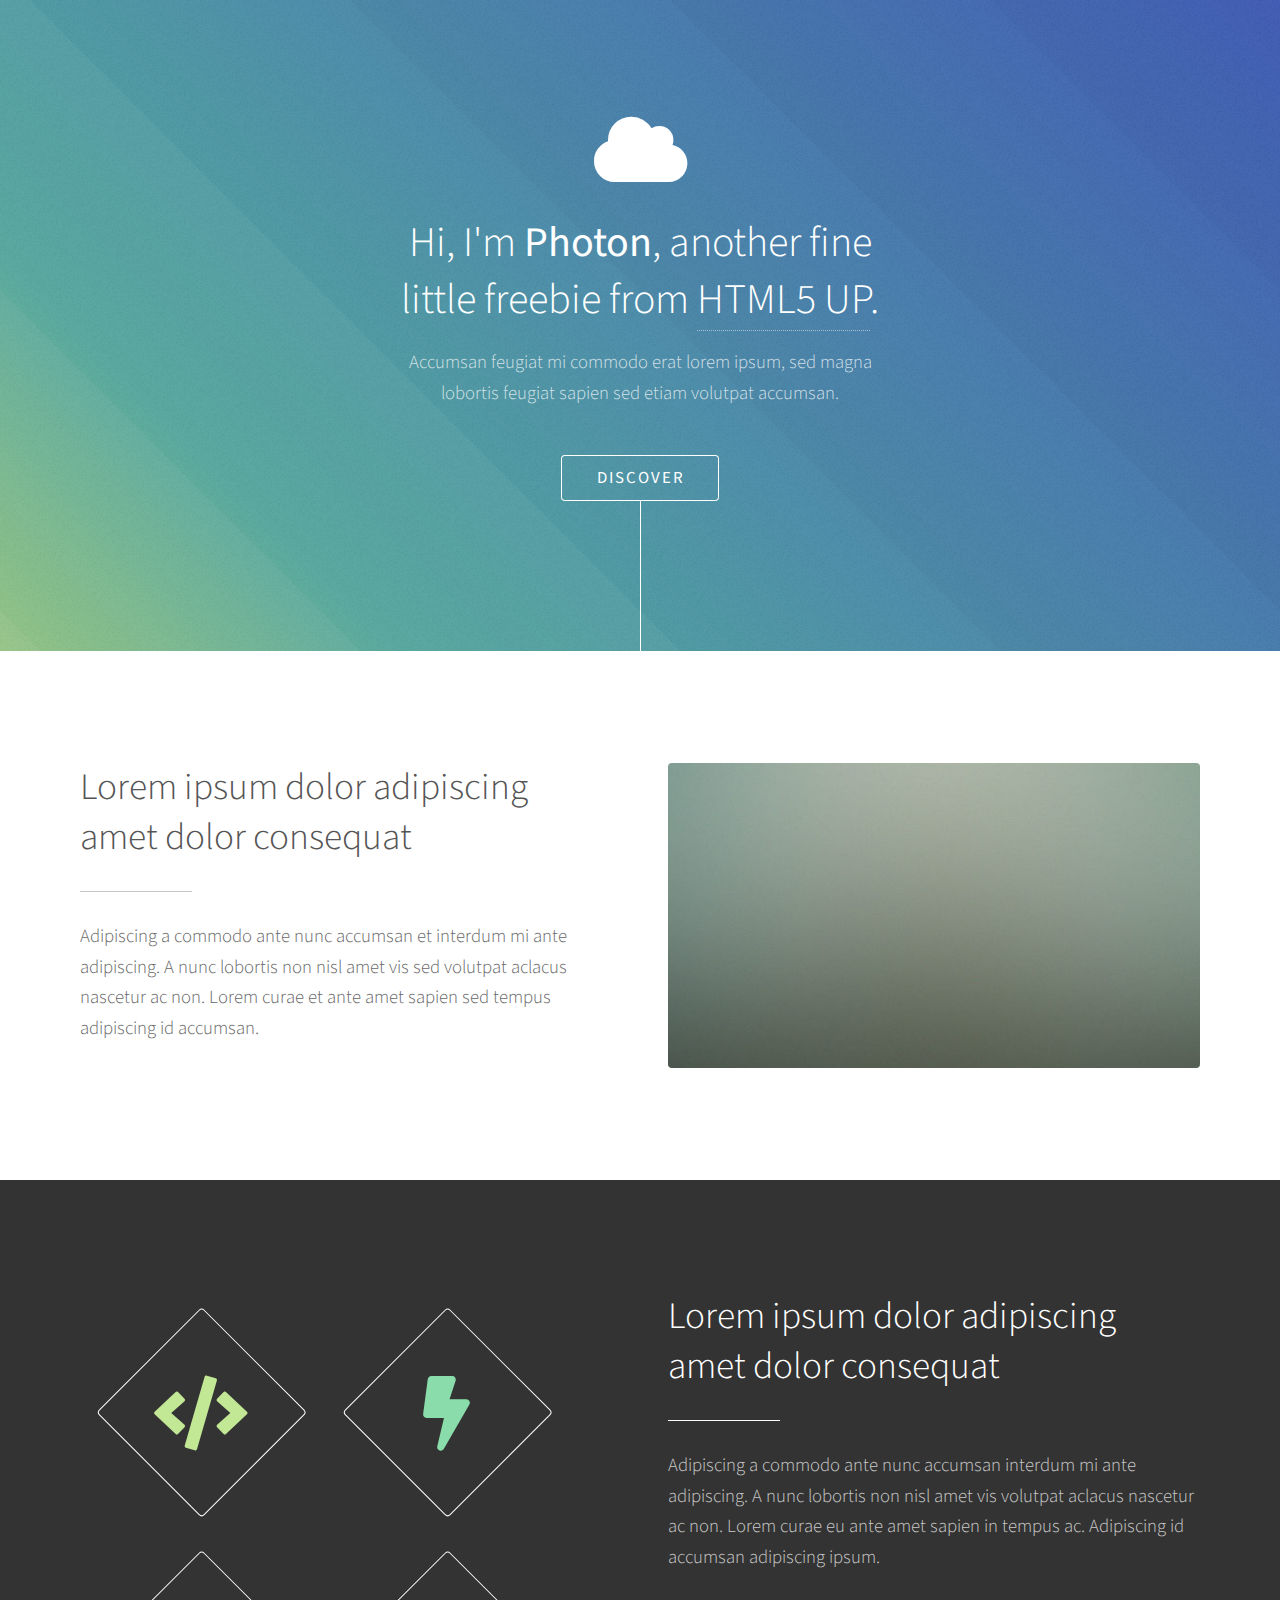
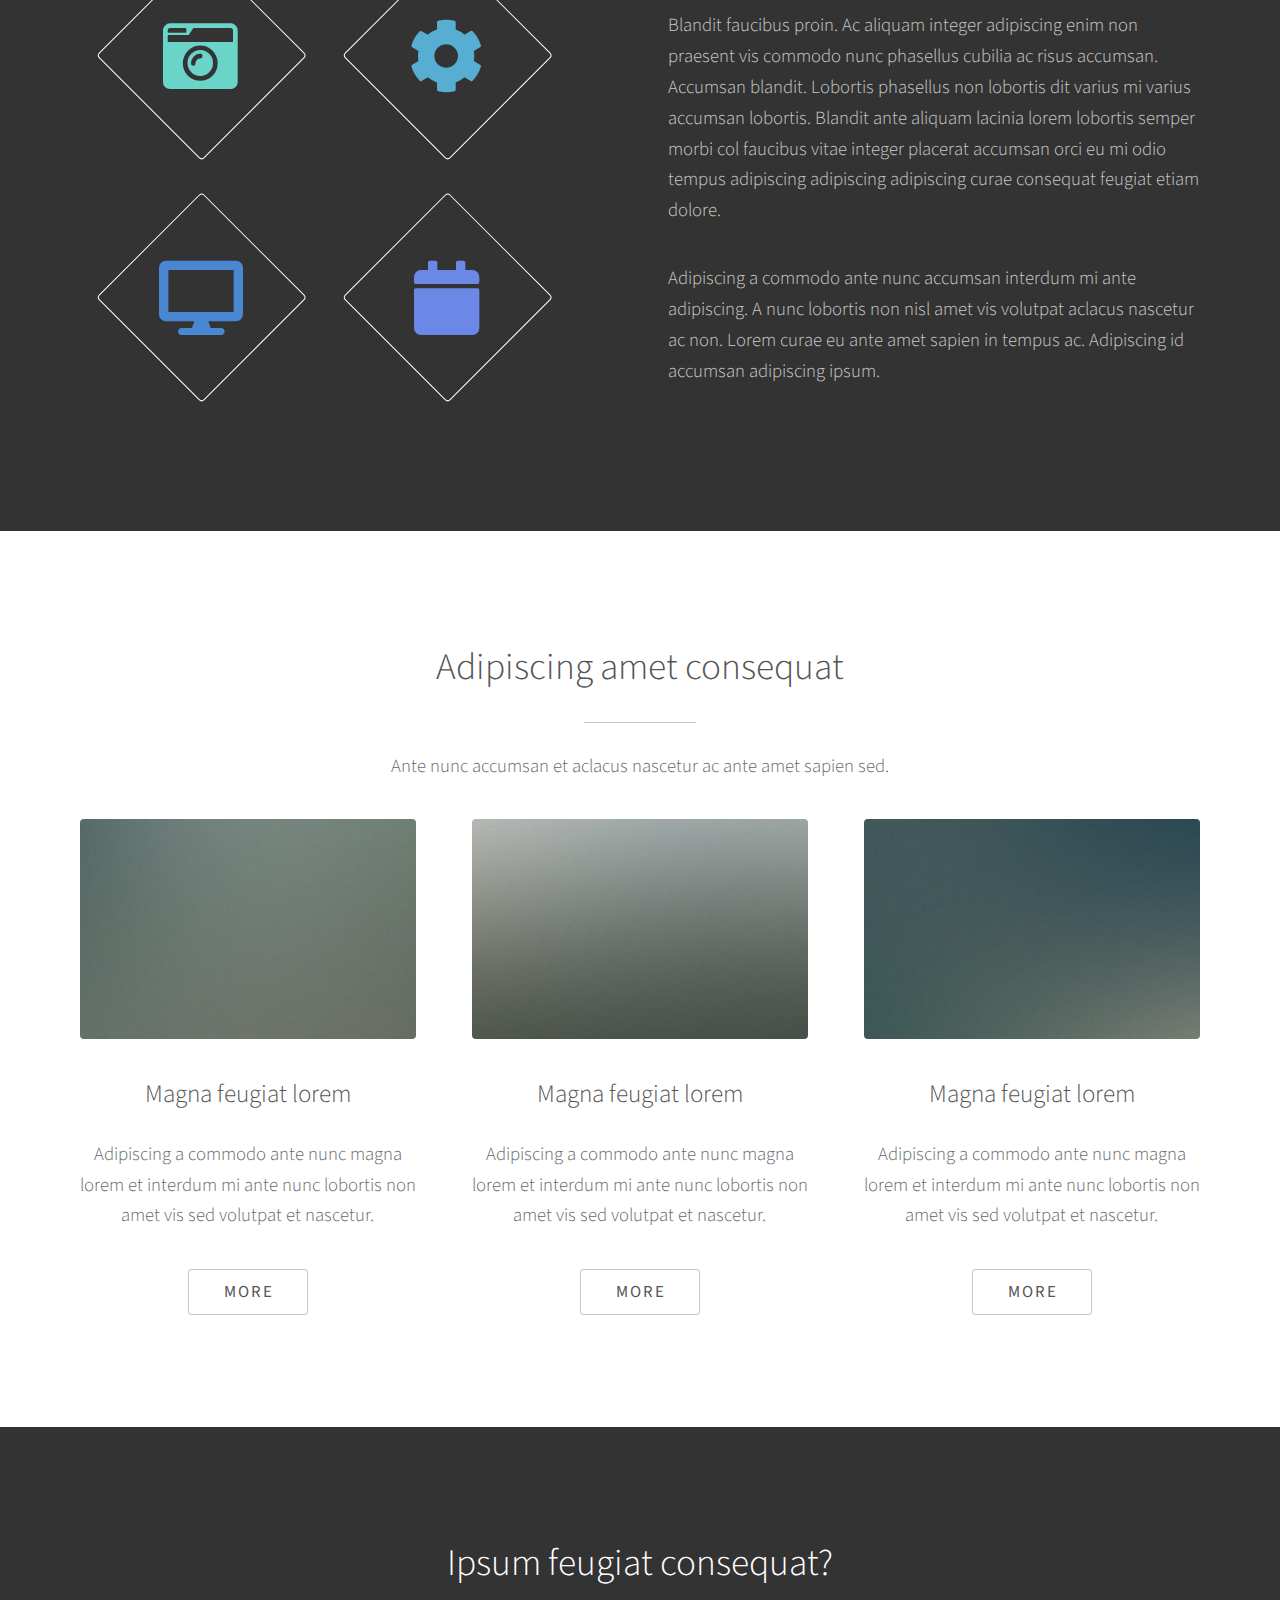
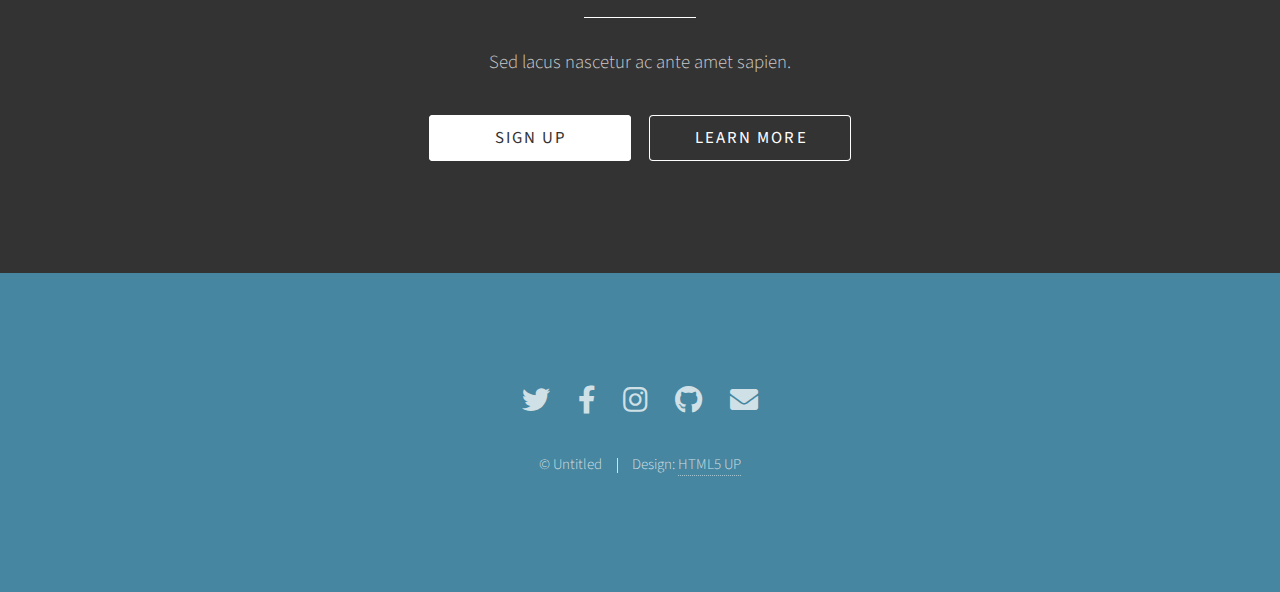
<file: index.html>
<!DOCTYPE HTML>
<!--
	Photon by HTML5 UP
	html5up.net | @ajlkn
	Free for personal and commercial use under the CCA 3.0 license (html5up.net/license)
-->
<html>
	<head>
		<title>Photon by HTML5 UP</title>
		<meta charset="utf-8" />
		<meta name="viewport" content="width=device-width, initial-scale=1, user-scalable=no" />
		<link rel="stylesheet" href="assets/css/main.css" />
		<noscript><link rel="stylesheet" href="assets/css/noscript.css" /></noscript>
	</head>
	<body class="is-preload">

		<!-- Header -->
			<section id="header">
				<div class="inner">
					<span class="icon solid major fa-cloud"></span>
					<h1>Hi, I'm <strong>Photon</strong>, another fine<br />
					little freebie from <a href="http://html5up.net">HTML5 UP</a>.</h1>
					<p>Accumsan feugiat mi commodo erat lorem ipsum, sed magna<br />
					lobortis feugiat sapien sed etiam volutpat accumsan.</p>
					<ul class="actions special">
						<li><a href="#one" class="button scrolly">Discover</a></li>
					</ul>
				</div>
			</section>

		<!-- One -->
			<section id="one" class="main style1">
				<div class="container">
					<div class="row gtr-150">
						<div class="col-6 col-12-medium">
							<header class="major">
								<h2>Lorem ipsum dolor adipiscing<br />
								amet dolor consequat</h2>
							</header>
							<p>Adipiscing a commodo ante nunc accumsan et interdum mi ante adipiscing. A nunc lobortis non nisl amet vis sed volutpat aclacus nascetur ac non. Lorem curae et ante amet sapien sed tempus adipiscing id accumsan.</p>
						</div>
						<div class="col-6 col-12-medium imp-medium">
							<span class="image fit"><img src="images/pic01.jpg" alt="" /></span>
						</div>
					</div>
				</div>
			</section>

		<!-- Two -->
			<section id="two" class="main style2">
				<div class="container">
					<div class="row gtr-150">
						<div class="col-6 col-12-medium">
							<ul class="major-icons">
								<li><span class="icon solid style1 major fa-code"></span></li>
								<li><span class="icon solid style2 major fa-bolt"></span></li>
								<li><span class="icon solid style3 major fa-camera-retro"></span></li>
								<li><span class="icon solid style4 major fa-cog"></span></li>
								<li><span class="icon solid style5 major fa-desktop"></span></li>
								<li><span class="icon solid style6 major fa-calendar"></span></li>
							</ul>
						</div>
						<div class="col-6 col-12-medium">
							<header class="major">
								<h2>Lorem ipsum dolor adipiscing<br />
								amet dolor consequat</h2>
							</header>
							<p>Adipiscing a commodo ante nunc accumsan interdum mi ante adipiscing. A nunc lobortis non nisl amet vis volutpat aclacus nascetur ac non. Lorem curae eu ante amet sapien in tempus ac. Adipiscing id accumsan adipiscing ipsum.</p>
							<p>Blandit faucibus proin. Ac aliquam integer adipiscing enim non praesent vis commodo nunc phasellus cubilia ac risus accumsan. Accumsan blandit. Lobortis phasellus non lobortis dit varius mi varius accumsan lobortis. Blandit ante aliquam lacinia lorem lobortis semper morbi col faucibus vitae integer placerat accumsan orci eu mi odio tempus adipiscing adipiscing adipiscing curae consequat feugiat etiam dolore.</p>
							<p>Adipiscing a commodo ante nunc accumsan interdum mi ante adipiscing. A nunc lobortis non nisl amet vis volutpat aclacus nascetur ac non. Lorem curae eu ante amet sapien in tempus ac. Adipiscing id accumsan adipiscing ipsum.</p>
						</div>
					</div>
				</div>
			</section>

		<!-- Three -->
			<section id="three" class="main style1 special">
				<div class="container">
					<header class="major">
						<h2>Adipiscing amet consequat</h2>
					</header>
					<p>Ante nunc accumsan et aclacus nascetur ac ante amet sapien sed.</p>
					<div class="row gtr-150">
						<div class="col-4 col-12-medium">
							<span class="image fit"><img src="images/pic02.jpg" alt="" /></span>
							<h3>Magna feugiat lorem</h3>
							<p>Adipiscing a commodo ante nunc magna lorem et interdum mi ante nunc lobortis non amet vis sed volutpat et nascetur.</p>
							<ul class="actions special">
								<li><a href="#" class="button">More</a></li>
							</ul>
						</div>
						<div class="col-4 col-12-medium">
							<span class="image fit"><img src="images/pic03.jpg" alt="" /></span>
							<h3>Magna feugiat lorem</h3>
							<p>Adipiscing a commodo ante nunc magna lorem et interdum mi ante nunc lobortis non amet vis sed volutpat et nascetur.</p>
							<ul class="actions special">
								<li><a href="#" class="button">More</a></li>
							</ul>
						</div>
						<div class="col-4 col-12-medium">
							<span class="image fit"><img src="images/pic04.jpg" alt="" /></span>
							<h3>Magna feugiat lorem</h3>
							<p>Adipiscing a commodo ante nunc magna lorem et interdum mi ante nunc lobortis non amet vis sed volutpat et nascetur.</p>
							<ul class="actions special">
								<li><a href="#" class="button">More</a></li>
							</ul>
						</div>
					</div>
				</div>
			</section>

		<!-- Four -->
			<section id="four" class="main style2 special">
				<div class="container">
					<header class="major">
						<h2>Ipsum feugiat consequat?</h2>
					</header>
					<p>Sed lacus nascetur ac ante amet sapien.</p>
					<ul class="actions special">
						<li><a href="#" class="button wide primary">Sign Up</a></li>
						<li><a href="#" class="button wide">Learn More</a></li>
					</ul>
				</div>
			</section>

		<!-- Five -->
		<!--
			<section id="five" class="main style1">
				<div class="container">
					<header class="major special">
						<h2>Elements</h2>
					</header>

					<section>
						<h4>Text</h4>
						<p>This is <b>bold</b> and this is <strong>strong</strong>. This is <i>italic</i> and this is <em>emphasized</em>.
						This is <sup>superscript</sup> text and this is <sub>subscript</sub> text.
						This is <u>underlined</u> and this is code: <code>for (;;) { ... }</code>. Finally, <a href="#">this is a link</a>.</p>
						<hr />
						<header>
							<h4>Heading with a Subtitle</h4>
							<p>Lorem ipsum dolor sit amet nullam id egestas urna aliquam</p>
						</header>
						<p>Nunc lacinia ante nunc ac lobortis. Interdum adipiscing gravida odio porttitor sem non mi integer non faucibus ornare mi ut ante amet placerat aliquet. Volutpat eu sed ante lacinia sapien lorem accumsan varius montes viverra nibh in adipiscing blandit tempus accumsan.</p>
						<header>
							<h5>Heading with a Subtitle</h5>
							<p>Lorem ipsum dolor sit amet nullam id egestas urna aliquam</p>
						</header>
						<p>Nunc lacinia ante nunc ac lobortis. Interdum adipiscing gravida odio porttitor sem non mi integer non faucibus ornare mi ut ante amet placerat aliquet. Volutpat eu sed ante lacinia sapien lorem accumsan varius montes viverra nibh in adipiscing blandit tempus accumsan.</p>
						<hr />
						<h2>Heading Level 2</h2>
						<h3>Heading Level 3</h3>
						<h4>Heading Level 4</h4>
						<h5>Heading Level 5</h5>
						<h6>Heading Level 6</h6>
						<hr />
						<h5>Blockquote</h5>
						<blockquote>Fringilla nisl. Donec accumsan interdum nisi, quis tincidunt felis sagittis eget tempus euismod. Vestibulum ante ipsum primis in faucibus vestibulum. Blandit adipiscing eu felis iaculis volutpat ac adipiscing accumsan faucibus. Vestibulum ante ipsum primis in faucibus lorem ipsum dolor sit amet nullam adipiscing eu felis.</blockquote>
						<h5>Preformatted</h5>
						<pre><code>i = 0;

while (!deck.isInOrder()) {
print 'Iteration ' + i;
deck.shuffle();
i++;
}

print 'It took ' + i + ' iterations to sort the deck.';</code></pre>
					</section>

					<section>
						<h4>Lists</h4>
						<div class="row">
							<div class="col-6 col-12-medium">
								<h5>Unordered</h5>
								<ul>
									<li>Dolor pulvinar etiam.</li>
									<li>Sagittis adipiscing.</li>
									<li>Felis enim feugiat.</li>
								</ul>
								<h5>Alternate</h5>
								<ul class="alt">
									<li>Dolor pulvinar etiam.</li>
									<li>Sagittis adipiscing.</li>
									<li>Felis enim feugiat.</li>
								</ul>
							</div>
							<div class="col-6 col-12-medium">
								<h5>Ordered</h5>
								<ol>
									<li>Dolor pulvinar etiam.</li>
									<li>Etiam vel felis viverra.</li>
									<li>Felis enim feugiat.</li>
									<li>Dolor pulvinar etiam.</li>
									<li>Etiam vel felis lorem.</li>
									<li>Felis enim et feugiat.</li>
								</ol>
								<h5>Icons</h5>
								<ul class="icons">
									<li><a href="#" class="icon brands fa-twitter"><span class="label">Twitter</span></a></li>
									<li><a href="#" class="icon brands fa-facebook-f"><span class="label">Facebook</span></a></li>
									<li><a href="#" class="icon brands fa-instagram"><span class="label">Instagram</span></a></li>
									<li><a href="#" class="icon brands fa-github"><span class="label">Github</span></a></li>
								</ul>
							</div>
						</div>
						<h5>Actions</h5>
						<div class="row">
							<div class="col-6 col-12-medium">
								<ul class="actions">
									<li><a href="#" class="button primary">Default</a></li>
									<li><a href="#" class="button">Default</a></li>
								</ul>
								<ul class="actions small">
									<li><a href="#" class="button primary small">Small</a></li>
									<li><a href="#" class="button small">Small</a></li>
								</ul>
								<ul class="actions stacked">
									<li><a href="#" class="button primary">Default</a></li>
									<li><a href="#" class="button">Default</a></li>
								</ul>
								<ul class="actions stacked">
									<li><a href="#" class="button primary small">Small</a></li>
									<li><a href="#" class="button small">Small</a></li>
								</ul>
							</div>
							<div class="col-6 col-12-medium">
								<ul class="actions stacked">
									<li><a href="#" class="button primary fit">Default</a></li>
									<li><a href="#" class="button fit">Default</a></li>
								</ul>
								<ul class="actions stacked">
									<li><a href="#" class="button primary small fit">Small</a></li>
									<li><a href="#" class="button small fit">Small</a></li>
								</ul>
							</div>
						</div>
					</section>

					<section>
						<h4>Table</h4>
						<h5>Default</h5>
						<div class="table-wrapper">
							<table>
								<thead>
									<tr>
										<th>Name</th>
										<th>Description</th>
										<th>Price</th>
									</tr>
								</thead>
								<tbody>
									<tr>
										<td>Item One</td>
										<td>Ante turpis integer aliquet porttitor.</td>
										<td>29.99</td>
									</tr>
									<tr>
										<td>Item Two</td>
										<td>Vis ac commodo adipiscing arcu aliquet.</td>
										<td>19.99</td>
									</tr>
									<tr>
										<td>Item Three</td>
										<td> Morbi faucibus arcu accumsan lorem.</td>
										<td>29.99</td>
									</tr>
									<tr>
										<td>Item Four</td>
										<td>Vitae integer tempus condimentum.</td>
										<td>19.99</td>
									</tr>
									<tr>
										<td>Item Five</td>
										<td>Ante turpis integer aliquet porttitor.</td>
										<td>29.99</td>
									</tr>
								</tbody>
								<tfoot>
									<tr>
										<td colspan="2"></td>
										<td>100.00</td>
									</tr>
								</tfoot>
							</table>
						</div>

						<h5>Alternate</h5>
						<div class="table-wrapper">
							<table class="alt">
								<thead>
									<tr>
										<th>Name</th>
										<th>Description</th>
										<th>Price</th>
									</tr>
								</thead>
								<tbody>
									<tr>
										<td>Item One</td>
										<td>Ante turpis integer aliquet porttitor.</td>
										<td>29.99</td>
									</tr>
									<tr>
										<td>Item Two</td>
										<td>Vis ac commodo adipiscing arcu aliquet.</td>
										<td>19.99</td>
									</tr>
									<tr>
										<td>Item Three</td>
										<td> Morbi faucibus arcu accumsan lorem.</td>
										<td>29.99</td>
									</tr>
									<tr>
										<td>Item Four</td>
										<td>Vitae integer tempus condimentum.</td>
										<td>19.99</td>
									</tr>
									<tr>
										<td>Item Five</td>
										<td>Ante turpis integer aliquet porttitor.</td>
										<td>29.99</td>
									</tr>
								</tbody>
								<tfoot>
									<tr>
										<td colspan="2"></td>
										<td>100.00</td>
									</tr>
								</tfoot>
							</table>
						</div>
					</section>

					<section>
						<h4>Buttons</h4>
						<ul class="actions">
							<li><a href="#" class="button primary">Primary</a></li>
							<li><a href="#" class="button">Default</a></li>
						</ul>
						<ul class="actions">
							<li><a href="#" class="button large">Large</a></li>
							<li><a href="#" class="button">Default</a></li>
							<li><a href="#" class="button small">Small</a></li>
						</ul>
						<ul class="actions fit">
							<li><a href="#" class="button fit">Fit</a></li>
							<li><a href="#" class="button primary fit">Fit</a></li>
							<li><a href="#" class="button fit">Fit</a></li>
						</ul>
						<ul class="actions fit small">
							<li><a href="#" class="button primary fit small">Fit + Small</a></li>
							<li><a href="#" class="button fit small">Fit + Small</a></li>
							<li><a href="#" class="button primary fit small">Fit + Small</a></li>
						</ul>
						<ul class="actions">
							<li><a href="#" class="button primary icon solid fa-download">Icon</a></li>
							<li><a href="#" class="button icon solid fa-download">Icon</a></li>
						</ul>
						<ul class="actions">
							<li><span class="button primary disabled">Disabled</span></li>
							<li><span class="button disabled">Disabled</span></li>
						</ul>
					</section>

					<section>
						<h4>Form</h4>
						<form method="post" action="#">
							<div class="row gtr-uniform gtr-50">
								<div class="col-6 col-12-xsmall">
									<input type="text" name="demo-name" id="demo-name" value="" placeholder="Name" />
								</div>
								<div class="col-6 col-12-xsmall">
									<input type="email" name="demo-email" id="demo-email" value="" placeholder="Email" />
								</div>
								<div class="col-12">
									<select name="demo-category" id="demo-category">
										<option value="">- Category -</option>
										<option value="1">Manufacturing</option>
										<option value="1">Shipping</option>
										<option value="1">Administration</option>
										<option value="1">Human Resources</option>
									</select>
								</div>
								<div class="col-4 col-12-small">
									<input type="radio" id="demo-priority-low" name="demo-priority" checked>
									<label for="demo-priority-low">Low</label>
								</div>
								<div class="col-4 col-12-small">
									<input type="radio" id="demo-priority-normal" name="demo-priority">
									<label for="demo-priority-normal">Normal</label>
								</div>
								<div class="col-4 col-12-small">
									<input type="radio" id="demo-priority-high" name="demo-priority">
									<label for="demo-priority-high">High</label>
								</div>
								<div class="col-6 col-12-small">
									<input type="checkbox" id="demo-copy" name="demo-copy">
									<label for="demo-copy">Email me a copy</label>
								</div>
								<div class="col-6 col-12-small">
									<input type="checkbox" id="demo-human" name="demo-human" checked>
									<label for="demo-human">Not a robot</label>
								</div>
								<div class="col-12">
									<textarea name="demo-message" id="demo-message" placeholder="Enter your message" rows="6"></textarea>
								</div>
								<div class="col-12">
									<ul class="actions">
										<li><input type="submit" value="Send Message" class="primary" /></li>
										<li><input type="reset" value="Reset" /></li>
									</ul>
								</div>
							</div>
						</form>
					</section>

					<section>
						<h4>Image</h4>
						<h5>Fit</h5>
						<div class="box alt">
							<div class="row gtr-uniform gtr-50">
								<div class="col-12"><span class="image fit"><img src="images/pic06.jpg" alt="" /></span></div>
								<div class="col-4"><span class="image fit"><img src="images/pic02.jpg" alt="" /></span></div>
								<div class="col-4"><span class="image fit"><img src="images/pic03.jpg" alt="" /></span></div>
								<div class="col-4"><span class="image fit"><img src="images/pic04.jpg" alt="" /></span></div>
								<div class="col-4"><span class="image fit"><img src="images/pic03.jpg" alt="" /></span></div>
								<div class="col-4"><span class="image fit"><img src="images/pic04.jpg" alt="" /></span></div>
								<div class="col-4"><span class="image fit"><img src="images/pic02.jpg" alt="" /></span></div>
								<div class="col-4"><span class="image fit"><img src="images/pic04.jpg" alt="" /></span></div>
								<div class="col-4"><span class="image fit"><img src="images/pic02.jpg" alt="" /></span></div>
								<div class="col-4"><span class="image fit"><img src="images/pic03.jpg" alt="" /></span></div>
							</div>
						</div>
						<h5>Left &amp; Right</h5>
						<p><span class="image left"><img src="images/pic05.jpg" alt="" /></span>Fringilla nisl. Donec accumsan interdum nisi, quis tincidunt felis sagittis eget. tempus euismod. Vestibulum ante ipsum primis in faucibus vestibulum. Blandit adipiscing eu felis iaculis volutpat ac adipiscing accumsan eu faucibus. Integer ac pellentesque praesent tincidunt felis sagittis eget. tempus euismod. Vestibulum ante ipsum primis in faucibus vestibulum. Blandit adipiscing eu felis iaculis volutpat ac adipiscing accumsan eu faucibus. Integer ac pellentesque praesent. Donec accumsan interdum nisi, quis tincidunt felis sagittis eget. tempus euismod. Vestibulum ante ipsum primis in faucibus vestibulum. Blandit adipiscing eu felis iaculis volutpat ac adipiscing accumsan eu faucibus. Integer ac pellentesque praesent tincidunt felis sagittis eget. tempus euismod. Vestibulum ante ipsum primis in faucibus vestibulum. Blandit adipiscing eu felis iaculis volutpat ac adipiscing accumsan eu faucibus. Integer ac pellentesque praesent. Blandit adipiscing eu felis iaculis volutpat ac adipiscing accumsan eu faucibus. Integer ac pellentesque praesent tincidunt felis sagittis eget. tempus euismod. Vestibulum ante ipsum primis in faucibus vestibulum. Blandit adipiscing eu felis iaculis volutpat ac adipiscing accumsan eu faucibus. Integer ac pellentesque praesent.</p>
						<p><span class="image right"><img src="images/pic05.jpg" alt="" /></span>Fringilla nisl. Donec accumsan interdum nisi, quis tincidunt felis sagittis eget. tempus euismod. Vestibulum ante ipsum primis in faucibus vestibulum. Blandit adipiscing eu felis iaculis volutpat ac adipiscing accumsan eu faucibus. Integer ac pellentesque praesent tincidunt felis sagittis eget. tempus euismod. Vestibulum ante ipsum primis in faucibus vestibulum. Blandit adipiscing eu felis iaculis volutpat ac adipiscing accumsan eu faucibus. Integer ac pellentesque praesent. Donec accumsan interdum nisi, quis tincidunt felis sagittis eget. tempus euismod. Vestibulum ante ipsum primis in faucibus vestibulum. Blandit adipiscing eu felis iaculis volutpat ac adipiscing accumsan eu faucibus. Integer ac pellentesque praesent tincidunt felis sagittis eget. tempus euismod. Vestibulum ante ipsum primis in faucibus vestibulum. Blandit adipiscing eu felis iaculis volutpat ac adipiscing accumsan eu faucibus. Integer ac pellentesque praesent. Blandit adipiscing eu felis iaculis volutpat ac adipiscing accumsan eu faucibus. Integer ac pellentesque praesent tincidunt felis sagittis eget. tempus euismod. Vestibulum ante ipsum primis in faucibus vestibulum. Blandit adipiscing eu felis iaculis volutpat ac adipiscing accumsan eu faucibus. Integer ac pellentesque praesent.</p>
					</section>

				</div>
			</section>
		-->

		<!-- Footer -->
			<section id="footer">
				<ul class="icons">
					<li><a href="#" class="icon brands alt fa-twitter"><span class="label">Twitter</span></a></li>
					<li><a href="#" class="icon brands alt fa-facebook-f"><span class="label">Facebook</span></a></li>
					<li><a href="#" class="icon brands alt fa-instagram"><span class="label">Instagram</span></a></li>
					<li><a href="#" class="icon brands alt fa-github"><span class="label">GitHub</span></a></li>
					<li><a href="#" class="icon solid alt fa-envelope"><span class="label">Email</span></a></li>
				</ul>
				<ul class="copyright">
					<li>&copy; Untitled</li><li>Design: <a href="http://html5up.net">HTML5 UP</a></li>
				</ul>
			</section>

		<!-- Scripts -->
			<script src="assets/js/jquery.min.js"></script>
			<script src="assets/js/jquery.scrolly.min.js"></script>
			<script src="assets/js/browser.min.js"></script>
			<script src="assets/js/breakpoints.min.js"></script>
			<script src="assets/js/util.js"></script>
			<script src="assets/js/main.js"></script>

	</body>
</html>
</file>
<file: assets/css/noscript.css>
/*
	Photon by HTML5 UP
	html5up.net | @ajlkn
	Free for personal and commercial use under the CCA 3.0 license (html5up.net/license)
*/

/* Header */

	body.is-preload #header .inner {
		-moz-transform: none;
		-webkit-transform: none;
		-ms-transform: none;
		transform: none;
		opacity: 1;
	}

		body.is-preload #header .inner .actions {
			-moz-transform: none;
			-webkit-transform: none;
			-ms-transform: none;
			transform: none;
			opacity: 1;
		}

	body.is-preload #header:after {
		opacity: 0;
	}
</file>
<file: assets/css/main.css>
@import url("fontawesome-all.min.css");
@import url("https://fonts.googleapis.com/css?family=Source+Sans+Pro:300,300italic,400,400italic");

/*
	Photon by HTML5 UP
	html5up.net | @ajlkn
	Free for personal and commercial use under the CCA 3.0 license (html5up.net/license)
*/

html, body, div, span, applet, object,
iframe, h1, h2, h3, h4, h5, h6, p, blockquote,
pre, a, abbr, acronym, address, big, cite,
code, del, dfn, em, img, ins, kbd, q, s, samp,
small, strike, strong, sub, sup, tt, var, b,
u, i, center, dl, dt, dd, ol, ul, li, fieldset,
form, label, legend, table, caption, tbody,
tfoot, thead, tr, th, td, article, aside,
canvas, details, embed, figure, figcaption,
footer, header, hgroup, menu, nav, output, ruby,
section, summary, time, mark, audio, video {
	margin: 0;
	padding: 0;
	border: 0;
	font-size: 100%;
	font: inherit;
	vertical-align: baseline;}

article, aside, details, figcaption, figure,
footer, header, hgroup, menu, nav, section {
	display: block;}

body {
	line-height: 1;
}

ol, ul {
	list-style: none;
}

blockquote, q {
	quotes: none;
}

	blockquote:before, blockquote:after, q:before, q:after {
		content: '';
		content: none;
	}

table {
	border-collapse: collapse;
	border-spacing: 0;
}

body {
	-webkit-text-size-adjust: none;
}

mark {
	background-color: transparent;
	color: inherit;
}

input::-moz-focus-inner {
	border: 0;
	padding: 0;
}

input, select, textarea {
	-moz-appearance: none;
	-webkit-appearance: none;
	-ms-appearance: none;
	appearance: none;
}

/* Basic */

	html {
		box-sizing: border-box;
	}

	*, *:before, *:after {
		box-sizing: inherit;
	}

	body {
		background: #fff;
	}

		body.is-preload *, body.is-preload *:before, body.is-preload *:after {
			-moz-animation: none !important;
			-webkit-animation: none !important;
			-ms-animation: none !important;
			animation: none !important;
			-moz-transition: none !important;
			-webkit-transition: none !important;
			-ms-transition: none !important;
			transition: none !important;
		}

	body, input, select, textarea {
		color: #666;
		font-family: "Source Sans Pro", Helvetica, sans-serif;
		font-size: 16pt;
		font-weight: 300;
		line-height: 1.65em;
	}

	a {
		-moz-transition: color 0.2s ease-in-out, border-color 0.2s ease-in-out;
		-webkit-transition: color 0.2s ease-in-out, border-color 0.2s ease-in-out;
		-ms-transition: color 0.2s ease-in-out, border-color 0.2s ease-in-out;
		transition: color 0.2s ease-in-out, border-color 0.2s ease-in-out;
		border-bottom: dotted 1px #666;
		color: inherit;
		text-decoration: none;
	}

		a:hover {
			border-bottom-color: transparent !important;
			color: #6bd4c8;
		}

	strong, b {
		color: #555;
		font-weight: 400;
	}

	em, i {
		font-style: italic;
	}

	p {
		margin: 0 0 2em 0;
	}

	h1, h2, h3, h4, h5, h6 {
		color: #555;
		line-height: 1em;
		margin: 0 0 1em 0;
	}

		h1 a, h2 a, h3 a, h4 a, h5 a, h6 a {
			color: inherit;
			text-decoration: none;
		}

	h1 {
		font-size: 2.25em;
		line-height: 1.35em;
	}

	h2 {
		font-size: 2em;
		line-height: 1.35em;
	}

	h3 {
		font-size: 1.35em;
		line-height: 1.5em;
	}

	h4 {
		font-size: 1.25em;
		line-height: 1.5em;
	}

	h5 {
		font-size: 0.9em;
		line-height: 1.5em;
	}

	h6 {
		font-size: 0.7em;
		line-height: 1.5em;
	}

	sub {
		font-size: 0.8em;
		position: relative;
		top: 0.5em;
	}

	sup {
		font-size: 0.8em;
		position: relative;
		top: -0.5em;
	}

	hr {
		border: 0;
		border-bottom: solid 1px rgba(144, 144, 144, 0.5);
		margin: 2em 0;
	}

		hr.major {
			margin: 3em 0;
		}

	blockquote {
		border-left: solid 4px rgba(144, 144, 144, 0.5);
		font-style: italic;
		margin: 0 0 2em 0;
		padding: 0.5em 0 0.5em 2em;
	}

	code {
		background: rgba(144, 144, 144, 0.075);
		border-radius: 4px;
		border: solid 1px rgba(144, 144, 144, 0.5);
		font-family: "Courier New", monospace;
		font-size: 0.9em;
		margin: 0 0.25em;
		padding: 0.25em 0.65em;
	}

	pre {
		-webkit-overflow-scrolling: touch;
		font-family: "Courier New", monospace;
		font-size: 0.9em;
		margin: 0 0 2em 0;
	}

		pre code {
			display: block;
			line-height: 1.75em;
			padding: 1em 1.5em;
			overflow-x: auto;
		}

	.align-left {
		text-align: left;
	}

	.align-center {
		text-align: center;
	}

	.align-right {
		text-align: right;
	}

/* Container */

	.container {
		margin: 0 auto;
		max-width: calc(100% - 4em);
		width: 60em;
	}

		.container.xsmall {
			width: 15em;
		}

		.container.small {
			width: 30em;
		}

		.container.medium {
			width: 45em;
		}

		.container.large {
			width: 75em;
		}

		.container.xlarge {
			width: 90em;
		}

		.container.max {
			width: 100%;
		}

		@media screen and (max-width: 980px) {

			.container {
				max-width: 100% !important;
				width: 100% !important;
			}

		}

		@media screen and (max-width: 480px) {

			.container {
				max-width: calc(100% - 3em);
			}

		}

/* Row */

	.row {
		display: flex;
		flex-wrap: wrap;
		box-sizing: border-box;
		align-items: stretch;
	}

		.row > * {
			box-sizing: border-box;
		}

		.row.gtr-uniform > * > :last-child {
			margin-bottom: 0;
		}

		.row.aln-left {
			justify-content: flex-start;
		}

		.row.aln-center {
			justify-content: center;
		}

		.row.aln-right {
			justify-content: flex-end;
		}

		.row.aln-top {
			align-items: flex-start;
		}

		.row.aln-middle {
			align-items: center;
		}

		.row.aln-bottom {
			align-items: flex-end;
		}

		.row > .imp {
			order: -1;
		}

		.row > .col-1 {
			width: 8.33333%;
		}

		.row > .off-1 {
			margin-left: 8.33333%;
		}

		.row > .col-2 {
			width: 16.66667%;
		}

		.row > .off-2 {
			margin-left: 16.66667%;
		}

		.row > .col-3 {
			width: 25%;
		}

		.row > .off-3 {
			margin-left: 25%;
		}

		.row > .col-4 {
			width: 33.33333%;
		}

		.row > .off-4 {
			margin-left: 33.33333%;
		}

		.row > .col-5 {
			width: 41.66667%;
		}

		.row > .off-5 {
			margin-left: 41.66667%;
		}

		.row > .col-6 {
			width: 50%;
		}

		.row > .off-6 {
			margin-left: 50%;
		}

		.row > .col-7 {
			width: 58.33333%;
		}

		.row > .off-7 {
			margin-left: 58.33333%;
		}

		.row > .col-8 {
			width: 66.66667%;
		}

		.row > .off-8 {
			margin-left: 66.66667%;
		}

		.row > .col-9 {
			width: 75%;
		}

		.row > .off-9 {
			margin-left: 75%;
		}

		.row > .col-10 {
			width: 83.33333%;
		}

		.row > .off-10 {
			margin-left: 83.33333%;
		}

		.row > .col-11 {
			width: 91.66667%;
		}

		.row > .off-11 {
			margin-left: 91.66667%;
		}

		.row > .col-12 {
			width: 100%;
		}

		.row > .off-12 {
			margin-left: 100%;
		}

		.row.gtr-0 {
			margin-top: 0;
			margin-left: 0em;
		}

			.row.gtr-0 > * {
				padding: 0 0 0 0em;
			}

			.row.gtr-0.gtr-uniform {
				margin-top: 0em;
			}

				.row.gtr-0.gtr-uniform > * {
					padding-top: 0em;
				}

		.row.gtr-25 {
			margin-top: 0;
			margin-left: -0.5em;
		}

			.row.gtr-25 > * {
				padding: 0 0 0 0.5em;
			}

			.row.gtr-25.gtr-uniform {
				margin-top: -0.5em;
			}

				.row.gtr-25.gtr-uniform > * {
					padding-top: 0.5em;
				}

		.row.gtr-50 {
			margin-top: 0;
			margin-left: -1em;
		}

			.row.gtr-50 > * {
				padding: 0 0 0 1em;
			}

			.row.gtr-50.gtr-uniform {
				margin-top: -1em;
			}

				.row.gtr-50.gtr-uniform > * {
					padding-top: 1em;
				}

		.row {
			margin-top: 0;
			margin-left: -2em;
		}

			.row > * {
				padding: 0 0 0 2em;
			}

			.row.gtr-uniform {
				margin-top: -2em;
			}

				.row.gtr-uniform > * {
					padding-top: 2em;
				}

		.row.gtr-150 {
			margin-top: 0;
			margin-left: -3em;
		}

			.row.gtr-150 > * {
				padding: 0 0 0 3em;
			}

			.row.gtr-150.gtr-uniform {
				margin-top: -3em;
			}

				.row.gtr-150.gtr-uniform > * {
					padding-top: 3em;
				}

		.row.gtr-200 {
			margin-top: 0;
			margin-left: -4em;
		}

			.row.gtr-200 > * {
				padding: 0 0 0 4em;
			}

			.row.gtr-200.gtr-uniform {
				margin-top: -4em;
			}

				.row.gtr-200.gtr-uniform > * {
					padding-top: 4em;
				}

		@media screen and (max-width: 1680px) {

			.row {
				display: flex;
				flex-wrap: wrap;
				box-sizing: border-box;
				align-items: stretch;
			}

				.row > * {
					box-sizing: border-box;
				}

				.row.gtr-uniform > * > :last-child {
					margin-bottom: 0;
				}

				.row.aln-left {
					justify-content: flex-start;
				}

				.row.aln-center {
					justify-content: center;
				}

				.row.aln-right {
					justify-content: flex-end;
				}

				.row.aln-top {
					align-items: flex-start;
				}

				.row.aln-middle {
					align-items: center;
				}

				.row.aln-bottom {
					align-items: flex-end;
				}

				.row > .imp-xlarge {
					order: -1;
				}

				.row > .col-1-xlarge {
					width: 8.33333%;
				}

				.row > .off-1-xlarge {
					margin-left: 8.33333%;
				}

				.row > .col-2-xlarge {
					width: 16.66667%;
				}

				.row > .off-2-xlarge {
					margin-left: 16.66667%;
				}

				.row > .col-3-xlarge {
					width: 25%;
				}

				.row > .off-3-xlarge {
					margin-left: 25%;
				}

				.row > .col-4-xlarge {
					width: 33.33333%;
				}

				.row > .off-4-xlarge {
					margin-left: 33.33333%;
				}

				.row > .col-5-xlarge {
					width: 41.66667%;
				}

				.row > .off-5-xlarge {
					margin-left: 41.66667%;
				}

				.row > .col-6-xlarge {
					width: 50%;
				}

				.row > .off-6-xlarge {
					margin-left: 50%;
				}

				.row > .col-7-xlarge {
					width: 58.33333%;
				}

				.row > .off-7-xlarge {
					margin-left: 58.33333%;
				}

				.row > .col-8-xlarge {
					width: 66.66667%;
				}

				.row > .off-8-xlarge {
					margin-left: 66.66667%;
				}

				.row > .col-9-xlarge {
					width: 75%;
				}

				.row > .off-9-xlarge {
					margin-left: 75%;
				}

				.row > .col-10-xlarge {
					width: 83.33333%;
				}

				.row > .off-10-xlarge {
					margin-left: 83.33333%;
				}

				.row > .col-11-xlarge {
					width: 91.66667%;
				}

				.row > .off-11-xlarge {
					margin-left: 91.66667%;
				}

				.row > .col-12-xlarge {
					width: 100%;
				}

				.row > .off-12-xlarge {
					margin-left: 100%;
				}

				.row.gtr-0 {
					margin-top: 0;
					margin-left: 0em;
				}

					.row.gtr-0 > * {
						padding: 0 0 0 0em;
					}

					.row.gtr-0.gtr-uniform {
						margin-top: 0em;
					}

						.row.gtr-0.gtr-uniform > * {
							padding-top: 0em;
						}

				.row.gtr-25 {
					margin-top: 0;
					margin-left: -0.5em;
				}

					.row.gtr-25 > * {
						padding: 0 0 0 0.5em;
					}

					.row.gtr-25.gtr-uniform {
						margin-top: -0.5em;
					}

						.row.gtr-25.gtr-uniform > * {
							padding-top: 0.5em;
						}

				.row.gtr-50 {
					margin-top: 0;
					margin-left: -1em;
				}

					.row.gtr-50 > * {
						padding: 0 0 0 1em;
					}

					.row.gtr-50.gtr-uniform {
						margin-top: -1em;
					}

						.row.gtr-50.gtr-uniform > * {
							padding-top: 1em;
						}

				.row {
					margin-top: 0;
					margin-left: -2em;
				}

					.row > * {
						padding: 0 0 0 2em;
					}

					.row.gtr-uniform {
						margin-top: -2em;
					}

						.row.gtr-uniform > * {
							padding-top: 2em;
						}

				.row.gtr-150 {
					margin-top: 0;
					margin-left: -3em;
				}

					.row.gtr-150 > * {
						padding: 0 0 0 3em;
					}

					.row.gtr-150.gtr-uniform {
						margin-top: -3em;
					}

						.row.gtr-150.gtr-uniform > * {
							padding-top: 3em;
						}

				.row.gtr-200 {
					margin-top: 0;
					margin-left: -4em;
				}

					.row.gtr-200 > * {
						padding: 0 0 0 4em;
					}

					.row.gtr-200.gtr-uniform {
						margin-top: -4em;
					}

						.row.gtr-200.gtr-uniform > * {
							padding-top: 4em;
						}

		}

		@media screen and (max-width: 1140px) {

			.row {
				display: flex;
				flex-wrap: wrap;
				box-sizing: border-box;
				align-items: stretch;
			}

				.row > * {
					box-sizing: border-box;
				}

				.row.gtr-uniform > * > :last-child {
					margin-bottom: 0;
				}

				.row.aln-left {
					justify-content: flex-start;
				}

				.row.aln-center {
					justify-content: center;
				}

				.row.aln-right {
					justify-content: flex-end;
				}

				.row.aln-top {
					align-items: flex-start;
				}

				.row.aln-middle {
					align-items: center;
				}

				.row.aln-bottom {
					align-items: flex-end;
				}

				.row > .imp-large {
					order: -1;
				}

				.row > .col-1-large {
					width: 8.33333%;
				}

				.row > .off-1-large {
					margin-left: 8.33333%;
				}

				.row > .col-2-large {
					width: 16.66667%;
				}

				.row > .off-2-large {
					margin-left: 16.66667%;
				}

				.row > .col-3-large {
					width: 25%;
				}

				.row > .off-3-large {
					margin-left: 25%;
				}

				.row > .col-4-large {
					width: 33.33333%;
				}

				.row > .off-4-large {
					margin-left: 33.33333%;
				}

				.row > .col-5-large {
					width: 41.66667%;
				}

				.row > .off-5-large {
					margin-left: 41.66667%;
				}

				.row > .col-6-large {
					width: 50%;
				}

				.row > .off-6-large {
					margin-left: 50%;
				}

				.row > .col-7-large {
					width: 58.33333%;
				}

				.row > .off-7-large {
					margin-left: 58.33333%;
				}

				.row > .col-8-large {
					width: 66.66667%;
				}

				.row > .off-8-large {
					margin-left: 66.66667%;
				}

				.row > .col-9-large {
					width: 75%;
				}

				.row > .off-9-large {
					margin-left: 75%;
				}

				.row > .col-10-large {
					width: 83.33333%;
				}

				.row > .off-10-large {
					margin-left: 83.33333%;
				}

				.row > .col-11-large {
					width: 91.66667%;
				}

				.row > .off-11-large {
					margin-left: 91.66667%;
				}

				.row > .col-12-large {
					width: 100%;
				}

				.row > .off-12-large {
					margin-left: 100%;
				}

				.row.gtr-0 {
					margin-top: 0;
					margin-left: 0em;
				}

					.row.gtr-0 > * {
						padding: 0 0 0 0em;
					}

					.row.gtr-0.gtr-uniform {
						margin-top: 0em;
					}

						.row.gtr-0.gtr-uniform > * {
							padding-top: 0em;
						}

				.row.gtr-25 {
					margin-top: 0;
					margin-left: -0.5em;
				}

					.row.gtr-25 > * {
						padding: 0 0 0 0.5em;
					}

					.row.gtr-25.gtr-uniform {
						margin-top: -0.5em;
					}

						.row.gtr-25.gtr-uniform > * {
							padding-top: 0.5em;
						}

				.row.gtr-50 {
					margin-top: 0;
					margin-left: -1em;
				}

					.row.gtr-50 > * {
						padding: 0 0 0 1em;
					}

					.row.gtr-50.gtr-uniform {
						margin-top: -1em;
					}

						.row.gtr-50.gtr-uniform > * {
							padding-top: 1em;
						}

				.row {
					margin-top: 0;
					margin-left: -2em;
				}

					.row > * {
						padding: 0 0 0 2em;
					}

					.row.gtr-uniform {
						margin-top: -2em;
					}

						.row.gtr-uniform > * {
							padding-top: 2em;
						}

				.row.gtr-150 {
					margin-top: 0;
					margin-left: -3em;
				}

					.row.gtr-150 > * {
						padding: 0 0 0 3em;
					}

					.row.gtr-150.gtr-uniform {
						margin-top: -3em;
					}

						.row.gtr-150.gtr-uniform > * {
							padding-top: 3em;
						}

				.row.gtr-200 {
					margin-top: 0;
					margin-left: -4em;
				}

					.row.gtr-200 > * {
						padding: 0 0 0 4em;
					}

					.row.gtr-200.gtr-uniform {
						margin-top: -4em;
					}

						.row.gtr-200.gtr-uniform > * {
							padding-top: 4em;
						}

		}

		@media screen and (max-width: 980px) {

			.row {
				display: flex;
				flex-wrap: wrap;
				box-sizing: border-box;
				align-items: stretch;
			}

				.row > * {
					box-sizing: border-box;
				}

				.row.gtr-uniform > * > :last-child {
					margin-bottom: 0;
				}

				.row.aln-left {
					justify-content: flex-start;
				}

				.row.aln-center {
					justify-content: center;
				}

				.row.aln-right {
					justify-content: flex-end;
				}

				.row.aln-top {
					align-items: flex-start;
				}

				.row.aln-middle {
					align-items: center;
				}

				.row.aln-bottom {
					align-items: flex-end;
				}

				.row > .imp-medium {
					order: -1;
				}

				.row > .col-1-medium {
					width: 8.33333%;
				}

				.row > .off-1-medium {
					margin-left: 8.33333%;
				}

				.row > .col-2-medium {
					width: 16.66667%;
				}

				.row > .off-2-medium {
					margin-left: 16.66667%;
				}

				.row > .col-3-medium {
					width: 25%;
				}

				.row > .off-3-medium {
					margin-left: 25%;
				}

				.row > .col-4-medium {
					width: 33.33333%;
				}

				.row > .off-4-medium {
					margin-left: 33.33333%;
				}

				.row > .col-5-medium {
					width: 41.66667%;
				}

				.row > .off-5-medium {
					margin-left: 41.66667%;
				}

				.row > .col-6-medium {
					width: 50%;
				}

				.row > .off-6-medium {
					margin-left: 50%;
				}

				.row > .col-7-medium {
					width: 58.33333%;
				}

				.row > .off-7-medium {
					margin-left: 58.33333%;
				}

				.row > .col-8-medium {
					width: 66.66667%;
				}

				.row > .off-8-medium {
					margin-left: 66.66667%;
				}

				.row > .col-9-medium {
					width: 75%;
				}

				.row > .off-9-medium {
					margin-left: 75%;
				}

				.row > .col-10-medium {
					width: 83.33333%;
				}

				.row > .off-10-medium {
					margin-left: 83.33333%;
				}

				.row > .col-11-medium {
					width: 91.66667%;
				}

				.row > .off-11-medium {
					margin-left: 91.66667%;
				}

				.row > .col-12-medium {
					width: 100%;
				}

				.row > .off-12-medium {
					margin-left: 100%;
				}

				.row.gtr-0 {
					margin-top: 0;
					margin-left: 0em;
				}

					.row.gtr-0 > * {
						padding: 0 0 0 0em;
					}

					.row.gtr-0.gtr-uniform {
						margin-top: 0em;
					}

						.row.gtr-0.gtr-uniform > * {
							padding-top: 0em;
						}

				.row.gtr-25 {
					margin-top: 0;
					margin-left: -0.5em;
				}

					.row.gtr-25 > * {
						padding: 0 0 0 0.5em;
					}

					.row.gtr-25.gtr-uniform {
						margin-top: -0.5em;
					}

						.row.gtr-25.gtr-uniform > * {
							padding-top: 0.5em;
						}

				.row.gtr-50 {
					margin-top: 0;
					margin-left: -1em;
				}

					.row.gtr-50 > * {
						padding: 0 0 0 1em;
					}

					.row.gtr-50.gtr-uniform {
						margin-top: -1em;
					}

						.row.gtr-50.gtr-uniform > * {
							padding-top: 1em;
						}

				.row {
					margin-top: 0;
					margin-left: -2em;
				}

					.row > * {
						padding: 0 0 0 2em;
					}

					.row.gtr-uniform {
						margin-top: -2em;
					}

						.row.gtr-uniform > * {
							padding-top: 2em;
						}

				.row.gtr-150 {
					margin-top: 0;
					margin-left: -3em;
				}

					.row.gtr-150 > * {
						padding: 0 0 0 3em;
					}

					.row.gtr-150.gtr-uniform {
						margin-top: -3em;
					}

						.row.gtr-150.gtr-uniform > * {
							padding-top: 3em;
						}

				.row.gtr-200 {
					margin-top: 0;
					margin-left: -4em;
				}

					.row.gtr-200 > * {
						padding: 0 0 0 4em;
					}

					.row.gtr-200.gtr-uniform {
						margin-top: -4em;
					}

						.row.gtr-200.gtr-uniform > * {
							padding-top: 4em;
						}

		}

		@media screen and (max-width: 736px) {

			.row {
				display: flex;
				flex-wrap: wrap;
				box-sizing: border-box;
				align-items: stretch;
			}

				.row > * {
					box-sizing: border-box;
				}

				.row.gtr-uniform > * > :last-child {
					margin-bottom: 0;
				}

				.row.aln-left {
					justify-content: flex-start;
				}

				.row.aln-center {
					justify-content: center;
				}

				.row.aln-right {
					justify-content: flex-end;
				}

				.row.aln-top {
					align-items: flex-start;
				}

				.row.aln-middle {
					align-items: center;
				}

				.row.aln-bottom {
					align-items: flex-end;
				}

				.row > .imp-small {
					order: -1;
				}

				.row > .col-1-small {
					width: 8.33333%;
				}

				.row > .off-1-small {
					margin-left: 8.33333%;
				}

				.row > .col-2-small {
					width: 16.66667%;
				}

				.row > .off-2-small {
					margin-left: 16.66667%;
				}

				.row > .col-3-small {
					width: 25%;
				}

				.row > .off-3-small {
					margin-left: 25%;
				}

				.row > .col-4-small {
					width: 33.33333%;
				}

				.row > .off-4-small {
					margin-left: 33.33333%;
				}

				.row > .col-5-small {
					width: 41.66667%;
				}

				.row > .off-5-small {
					margin-left: 41.66667%;
				}

				.row > .col-6-small {
					width: 50%;
				}

				.row > .off-6-small {
					margin-left: 50%;
				}

				.row > .col-7-small {
					width: 58.33333%;
				}

				.row > .off-7-small {
					margin-left: 58.33333%;
				}

				.row > .col-8-small {
					width: 66.66667%;
				}

				.row > .off-8-small {
					margin-left: 66.66667%;
				}

				.row > .col-9-small {
					width: 75%;
				}

				.row > .off-9-small {
					margin-left: 75%;
				}

				.row > .col-10-small {
					width: 83.33333%;
				}

				.row > .off-10-small {
					margin-left: 83.33333%;
				}

				.row > .col-11-small {
					width: 91.66667%;
				}

				.row > .off-11-small {
					margin-left: 91.66667%;
				}

				.row > .col-12-small {
					width: 100%;
				}

				.row > .off-12-small {
					margin-left: 100%;
				}

				.row.gtr-0 {
					margin-top: 0;
					margin-left: 0em;
				}

					.row.gtr-0 > * {
						padding: 0 0 0 0em;
					}

					.row.gtr-0.gtr-uniform {
						margin-top: 0em;
					}

						.row.gtr-0.gtr-uniform > * {
							padding-top: 0em;
						}

				.row.gtr-25 {
					margin-top: 0;
					margin-left: -0.5em;
				}

					.row.gtr-25 > * {
						padding: 0 0 0 0.5em;
					}

					.row.gtr-25.gtr-uniform {
						margin-top: -0.5em;
					}

						.row.gtr-25.gtr-uniform > * {
							padding-top: 0.5em;
						}

				.row.gtr-50 {
					margin-top: 0;
					margin-left: -1em;
				}

					.row.gtr-50 > * {
						padding: 0 0 0 1em;
					}

					.row.gtr-50.gtr-uniform {
						margin-top: -1em;
					}

						.row.gtr-50.gtr-uniform > * {
							padding-top: 1em;
						}

				.row {
					margin-top: 0;
					margin-left: -2em;
				}

					.row > * {
						padding: 0 0 0 2em;
					}

					.row.gtr-uniform {
						margin-top: -2em;
					}

						.row.gtr-uniform > * {
							padding-top: 2em;
						}

				.row.gtr-150 {
					margin-top: 0;
					margin-left: -3em;
				}

					.row.gtr-150 > * {
						padding: 0 0 0 3em;
					}

					.row.gtr-150.gtr-uniform {
						margin-top: -3em;
					}

						.row.gtr-150.gtr-uniform > * {
							padding-top: 3em;
						}

				.row.gtr-200 {
					margin-top: 0;
					margin-left: -4em;
				}

					.row.gtr-200 > * {
						padding: 0 0 0 4em;
					}

					.row.gtr-200.gtr-uniform {
						margin-top: -4em;
					}

						.row.gtr-200.gtr-uniform > * {
							padding-top: 4em;
						}

		}

		@media screen and (max-width: 480px) {

			.row {
				display: flex;
				flex-wrap: wrap;
				box-sizing: border-box;
				align-items: stretch;
			}

				.row > * {
					box-sizing: border-box;
				}

				.row.gtr-uniform > * > :last-child {
					margin-bottom: 0;
				}

				.row.aln-left {
					justify-content: flex-start;
				}

				.row.aln-center {
					justify-content: center;
				}

				.row.aln-right {
					justify-content: flex-end;
				}

				.row.aln-top {
					align-items: flex-start;
				}

				.row.aln-middle {
					align-items: center;
				}

				.row.aln-bottom {
					align-items: flex-end;
				}

				.row > .imp-xsmall {
					order: -1;
				}

				.row > .col-1-xsmall {
					width: 8.33333%;
				}

				.row > .off-1-xsmall {
					margin-left: 8.33333%;
				}

				.row > .col-2-xsmall {
					width: 16.66667%;
				}

				.row > .off-2-xsmall {
					margin-left: 16.66667%;
				}

				.row > .col-3-xsmall {
					width: 25%;
				}

				.row > .off-3-xsmall {
					margin-left: 25%;
				}

				.row > .col-4-xsmall {
					width: 33.33333%;
				}

				.row > .off-4-xsmall {
					margin-left: 33.33333%;
				}

				.row > .col-5-xsmall {
					width: 41.66667%;
				}

				.row > .off-5-xsmall {
					margin-left: 41.66667%;
				}

				.row > .col-6-xsmall {
					width: 50%;
				}

				.row > .off-6-xsmall {
					margin-left: 50%;
				}

				.row > .col-7-xsmall {
					width: 58.33333%;
				}

				.row > .off-7-xsmall {
					margin-left: 58.33333%;
				}

				.row > .col-8-xsmall {
					width: 66.66667%;
				}

				.row > .off-8-xsmall {
					margin-left: 66.66667%;
				}

				.row > .col-9-xsmall {
					width: 75%;
				}

				.row > .off-9-xsmall {
					margin-left: 75%;
				}

				.row > .col-10-xsmall {
					width: 83.33333%;
				}

				.row > .off-10-xsmall {
					margin-left: 83.33333%;
				}

				.row > .col-11-xsmall {
					width: 91.66667%;
				}

				.row > .off-11-xsmall {
					margin-left: 91.66667%;
				}

				.row > .col-12-xsmall {
					width: 100%;
				}

				.row > .off-12-xsmall {
					margin-left: 100%;
				}

				.row.gtr-0 {
					margin-top: 0;
					margin-left: 0em;
				}

					.row.gtr-0 > * {
						padding: 0 0 0 0em;
					}

					.row.gtr-0.gtr-uniform {
						margin-top: 0em;
					}

						.row.gtr-0.gtr-uniform > * {
							padding-top: 0em;
						}

				.row.gtr-25 {
					margin-top: 0;
					margin-left: -0.5em;
				}

					.row.gtr-25 > * {
						padding: 0 0 0 0.5em;
					}

					.row.gtr-25.gtr-uniform {
						margin-top: -0.5em;
					}

						.row.gtr-25.gtr-uniform > * {
							padding-top: 0.5em;
						}

				.row.gtr-50 {
					margin-top: 0;
					margin-left: -1em;
				}

					.row.gtr-50 > * {
						padding: 0 0 0 1em;
					}

					.row.gtr-50.gtr-uniform {
						margin-top: -1em;
					}

						.row.gtr-50.gtr-uniform > * {
							padding-top: 1em;
						}

				.row {
					margin-top: 0;
					margin-left: -2em;
				}

					.row > * {
						padding: 0 0 0 2em;
					}

					.row.gtr-uniform {
						margin-top: -2em;
					}

						.row.gtr-uniform > * {
							padding-top: 2em;
						}

				.row.gtr-150 {
					margin-top: 0;
					margin-left: -3em;
				}

					.row.gtr-150 > * {
						padding: 0 0 0 3em;
					}

					.row.gtr-150.gtr-uniform {
						margin-top: -3em;
					}

						.row.gtr-150.gtr-uniform > * {
							padding-top: 3em;
						}

				.row.gtr-200 {
					margin-top: 0;
					margin-left: -4em;
				}

					.row.gtr-200 > * {
						padding: 0 0 0 4em;
					}

					.row.gtr-200.gtr-uniform {
						margin-top: -4em;
					}

						.row.gtr-200.gtr-uniform > * {
							padding-top: 4em;
						}

		}

		@media screen and (max-width: 320px) {

			.row {
				display: flex;
				flex-wrap: wrap;
				box-sizing: border-box;
				align-items: stretch;
			}

				.row > * {
					box-sizing: border-box;
				}

				.row.gtr-uniform > * > :last-child {
					margin-bottom: 0;
				}

				.row.aln-left {
					justify-content: flex-start;
				}

				.row.aln-center {
					justify-content: center;
				}

				.row.aln-right {
					justify-content: flex-end;
				}

				.row.aln-top {
					align-items: flex-start;
				}

				.row.aln-middle {
					align-items: center;
				}

				.row.aln-bottom {
					align-items: flex-end;
				}

				.row > .imp-xxsmall {
					order: -1;
				}

				.row > .col-1-xxsmall {
					width: 8.33333%;
				}

				.row > .off-1-xxsmall {
					margin-left: 8.33333%;
				}

				.row > .col-2-xxsmall {
					width: 16.66667%;
				}

				.row > .off-2-xxsmall {
					margin-left: 16.66667%;
				}

				.row > .col-3-xxsmall {
					width: 25%;
				}

				.row > .off-3-xxsmall {
					margin-left: 25%;
				}

				.row > .col-4-xxsmall {
					width: 33.33333%;
				}

				.row > .off-4-xxsmall {
					margin-left: 33.33333%;
				}

				.row > .col-5-xxsmall {
					width: 41.66667%;
				}

				.row > .off-5-xxsmall {
					margin-left: 41.66667%;
				}

				.row > .col-6-xxsmall {
					width: 50%;
				}

				.row > .off-6-xxsmall {
					margin-left: 50%;
				}

				.row > .col-7-xxsmall {
					width: 58.33333%;
				}

				.row > .off-7-xxsmall {
					margin-left: 58.33333%;
				}

				.row > .col-8-xxsmall {
					width: 66.66667%;
				}

				.row > .off-8-xxsmall {
					margin-left: 66.66667%;
				}

				.row > .col-9-xxsmall {
					width: 75%;
				}

				.row > .off-9-xxsmall {
					margin-left: 75%;
				}

				.row > .col-10-xxsmall {
					width: 83.33333%;
				}

				.row > .off-10-xxsmall {
					margin-left: 83.33333%;
				}

				.row > .col-11-xxsmall {
					width: 91.66667%;
				}

				.row > .off-11-xxsmall {
					margin-left: 91.66667%;
				}

				.row > .col-12-xxsmall {
					width: 100%;
				}

				.row > .off-12-xxsmall {
					margin-left: 100%;
				}

				.row.gtr-0 {
					margin-top: 0;
					margin-left: 0em;
				}

					.row.gtr-0 > * {
						padding: 0 0 0 0em;
					}

					.row.gtr-0.gtr-uniform {
						margin-top: 0em;
					}

						.row.gtr-0.gtr-uniform > * {
							padding-top: 0em;
						}

				.row.gtr-25 {
					margin-top: 0;
					margin-left: -0.5em;
				}

					.row.gtr-25 > * {
						padding: 0 0 0 0.5em;
					}

					.row.gtr-25.gtr-uniform {
						margin-top: -0.5em;
					}

						.row.gtr-25.gtr-uniform > * {
							padding-top: 0.5em;
						}

				.row.gtr-50 {
					margin-top: 0;
					margin-left: -1em;
				}

					.row.gtr-50 > * {
						padding: 0 0 0 1em;
					}

					.row.gtr-50.gtr-uniform {
						margin-top: -1em;
					}

						.row.gtr-50.gtr-uniform > * {
							padding-top: 1em;
						}

				.row {
					margin-top: 0;
					margin-left: -2em;
				}

					.row > * {
						padding: 0 0 0 2em;
					}

					.row.gtr-uniform {
						margin-top: -2em;
					}

						.row.gtr-uniform > * {
							padding-top: 2em;
						}

				.row.gtr-150 {
					margin-top: 0;
					margin-left: -3em;
				}

					.row.gtr-150 > * {
						padding: 0 0 0 3em;
					}

					.row.gtr-150.gtr-uniform {
						margin-top: -3em;
					}

						.row.gtr-150.gtr-uniform > * {
							padding-top: 3em;
						}

				.row.gtr-200 {
					margin-top: 0;
					margin-left: -4em;
				}

					.row.gtr-200 > * {
						padding: 0 0 0 4em;
					}

					.row.gtr-200.gtr-uniform {
						margin-top: -4em;
					}

						.row.gtr-200.gtr-uniform > * {
							padding-top: 4em;
						}

		}

/* Section/Article */

	section.special, article.special {
		text-align: center;
	}

	header p {
		color: #999;
		margin: 0 0 1.5em 0;
		position: relative;
	}

	header h2 + p {
		font-size: 1.25em;
		line-height: 1.5em;
		margin-top: -1em;
	}

	header h3 + p {
		font-size: 1.1em;
		line-height: 1.5em;
		margin-top: -0.8em;
	}

	header h4 + p,
	header h5 + p,
	header h6 + p {
		font-size: 0.9em;
		line-height: 1.5em;
		margin-top: -0.6em;
	}

	header.major {
		margin: 0 0 1em 0;
	}

		header.major:after {
			background: rgba(144, 144, 144, 0.5);
			content: '';
			display: inline-block;
			height: 1px;
			margin-top: 1.5em;
			width: 6em;
		}

		header.major h2, header.major h3, header.major h4, header.major h5, header.major h6 {
			margin: 0;
		}

		header.major p {
			margin: 0.7em 0 0 0;
		}

	header.special {
		text-align: center;
	}

/* Form */

	form {
		margin: 0 0 2em 0;
	}

	label {
		color: #555;
		display: block;
		font-size: 0.9em;
		font-weight: 400;
		margin: 0 0 1em 0;
	}

	input[type="text"],
	input[type="password"],
	input[type="email"],
	select,
	textarea {
		-moz-appearance: none;
		-webkit-appearance: none;
		-ms-appearance: none;
		appearance: none;
		background: rgba(144, 144, 144, 0.075);
		border-radius: 4px;
		border: none;
		border: solid 1px rgba(144, 144, 144, 0.5);
		color: inherit;
		display: block;
		outline: 0;
		padding: 0 1em;
		text-decoration: none;
		width: 100%;
	}

		input[type="text"]:invalid,
		input[type="password"]:invalid,
		input[type="email"]:invalid,
		select:invalid,
		textarea:invalid {
			box-shadow: none;
		}

		input[type="text"]:focus,
		input[type="password"]:focus,
		input[type="email"]:focus,
		select:focus,
		textarea:focus {
			border-color: #6bd4c8;
		}

	select {
		background-image: url("data:image/svg+xml;charset=utf8,%3Csvg xmlns='http://www.w3.org/2000/svg' width='40' height='40' preserveAspectRatio='none' viewBox='0 0 40 40'%3E%3Cpath d='M9.4,12.3l10.4,10.4l10.4-10.4c0.2-0.2,0.5-0.4,0.9-0.4c0.3,0,0.6,0.1,0.9,0.4l3.3,3.3c0.2,0.2,0.4,0.5,0.4,0.9 c0,0.4-0.1,0.6-0.4,0.9L20.7,31.9c-0.2,0.2-0.5,0.4-0.9,0.4c-0.3,0-0.6-0.1-0.9-0.4L4.3,17.3c-0.2-0.2-0.4-0.5-0.4-0.9 c0-0.4,0.1-0.6,0.4-0.9l3.3-3.3c0.2-0.2,0.5-0.4,0.9-0.4S9.1,12.1,9.4,12.3z' fill='rgba(144, 144, 144, 0.5)' /%3E%3C/svg%3E");
		background-size: 1.25rem;
		background-repeat: no-repeat;
		background-position: calc(100% - 1rem) center;
		height: 2.75em;
		padding-right: 2.75em;
		text-overflow: ellipsis;
	}

		select option {
			color: #555;
			background: #fff;
		}

		select:focus::-ms-value {
			background-color: transparent;
		}

		select::-ms-expand {
			display: none;
		}

	input[type="text"],
	input[type="password"],
	input[type="email"],
	select {
		height: 2.75em;
	}

	textarea {
		padding: 0.75em 1em;
	}

	input[type="checkbox"],
	input[type="radio"] {
		-moz-appearance: none;
		-webkit-appearance: none;
		-ms-appearance: none;
		appearance: none;
		display: block;
		float: left;
		margin-right: -2em;
		opacity: 0;
		width: 1em;
		z-index: -1;
	}

		input[type="checkbox"] + label,
		input[type="radio"] + label {
			text-decoration: none;
			color: #666;
			cursor: pointer;
			display: inline-block;
			font-size: 1em;
			font-weight: 300;
			padding-left: 2.4em;
			padding-right: 0.75em;
			position: relative;
		}

			input[type="checkbox"] + label:before,
			input[type="radio"] + label:before {
				-moz-osx-font-smoothing: grayscale;
				-webkit-font-smoothing: antialiased;
				display: inline-block;
				font-style: normal;
				font-variant: normal;
				text-rendering: auto;
				line-height: 1;
				text-transform: none !important;
				font-family: 'Font Awesome 5 Free';
				font-weight: 900;
			}

			input[type="checkbox"] + label:before,
			input[type="radio"] + label:before {
				background: rgba(144, 144, 144, 0.075);
				border-radius: 4px;
				border: solid 1px rgba(144, 144, 144, 0.5);
				content: '';
				display: inline-block;
				font-size: 0.8em;
				height: 2.0625em;
				left: 0;
				line-height: 2.0625em;
				position: absolute;
				text-align: center;
				top: 0;
				width: 2.0625em;
			}

		input[type="checkbox"]:checked + label:before,
		input[type="radio"]:checked + label:before {
			background: #666666;
			border-color: #666666;
			color: #ffffff;
			content: '\f00c';
		}

		input[type="checkbox"]:focus + label:before,
		input[type="radio"]:focus + label:before {
			border-color: #6bd4c8;
		}

	input[type="checkbox"] + label:before {
		border-radius: 4px;
	}

	input[type="radio"] + label:before {
		border-radius: 100%;
	}

	::-webkit-input-placeholder {
		color: #999 !important;
		opacity: 1.0;
	}

	:-moz-placeholder {
		color: #999 !important;
		opacity: 1.0;
	}

	::-moz-placeholder {
		color: #999 !important;
		opacity: 1.0;
	}

	:-ms-input-placeholder {
		color: #999 !important;
		opacity: 1.0;
	}

/* Box */

	.box {
		border-radius: 4px;
		border: solid 1px rgba(144, 144, 144, 0.5);
		margin-bottom: 2em;
		padding: 1.5em;
	}

		.box > :last-child,
		.box > :last-child > :last-child,
		.box > :last-child > :last-child > :last-child {
			margin-bottom: 0;
		}

		.box.alt {
			border: 0;
			border-radius: 0;
			padding: 0;
		}

/* Icon */

	.icon {
		text-decoration: none;
		border-bottom: none;
		position: relative;
	}

		.icon:before {
			-moz-osx-font-smoothing: grayscale;
			-webkit-font-smoothing: antialiased;
			display: inline-block;
			font-style: normal;
			font-variant: normal;
			text-rendering: auto;
			line-height: 1;
			text-transform: none !important;
			font-family: 'Font Awesome 5 Free';
			font-weight: 400;
		}

		.icon > .label {
			display: none;
		}

		.icon:before {
			line-height: inherit;
		}

		.icon.solid:before {
			font-weight: 900 !important;
		}

		.icon.brands:before {
			font-family: 'Font Awesome 5 Brands';
		}

		.icon.style1:before {
			color: #c3e895;
		}

		.icon.style2:before {
			color: #8addaa;
		}

		.icon.style3:before {
			color: #6bd4c8;
		}

		.icon.style4:before {
			color: #57aed3;
		}

		.icon.style5:before {
			color: #4a87d3;
		}

		.icon.style6:before {
			color: #6b88e6;
		}

		.icon.major {
			text-decoration: none;
			color: #555;
			cursor: default;
			display: inline-block;
			margin: 0 0 1.5em 0;
		}

			.icon.major:before {
				-moz-osx-font-smoothing: grayscale;
				-webkit-font-smoothing: antialiased;
				display: inline-block;
				font-style: normal;
				font-variant: normal;
				text-rendering: auto;
				line-height: 1;
				text-transform: none !important;
				font-family: 'Font Awesome 5 Free';
				font-weight: 400;
			}

			.icon.major:before {
				font-size: 4em;
				line-height: 1em;
			}

/* Image */

	.image {
		border-radius: 4px;
		border: 0;
		display: inline-block;
		position: relative;
	}

		.image img {
			border-radius: 4px;
			display: block;
		}

		.image.left {
			float: left;
			padding: 0 1.5em 1em 0;
			top: 0.25em;
		}

		.image.right {
			float: right;
			padding: 0 0 1em 1.5em;
			top: 0.25em;
		}

		.image.left, .image.right {
			max-width: 40%;
		}

			.image.left img, .image.right img {
				width: 100%;
			}

		.image.fit {
			display: block;
			margin: 0 0 2em 0;
			width: 100%;
		}

			.image.fit img {
				width: 100%;
			}

/* List */

	ol {
		list-style: decimal;
		margin: 0 0 2em 0;
		padding-left: 1.25em;
	}

		ol li {
			padding-left: 0.25em;
		}

	ul {
		list-style: disc;
		margin: 0 0 2em 0;
		padding-left: 1em;
	}

		ul li {
			padding-left: 0.5em;
		}

		ul.alt {
			list-style: none;
			padding-left: 0;
		}

			ul.alt li {
				border-top: solid 1px rgba(144, 144, 144, 0.5);
				padding: 0.5em 0;
			}

				ul.alt li:first-child {
					border-top: 0;
					padding-top: 0;
				}

	dl {
		margin: 0 0 2em 0;
	}

/* Actions */

	ul.actions {
		display: -moz-flex;
		display: -webkit-flex;
		display: -ms-flex;
		display: flex;
		cursor: default;
		list-style: none;
		margin-left: -1em;
		padding-left: 0;
	}

		ul.actions li {
			padding: 0 0 0 1em;
			vertical-align: middle;
		}

		ul.actions.special {
			-moz-justify-content: center;
			-webkit-justify-content: center;
			-ms-justify-content: center;
			justify-content: center;
			width: 100%;
			margin-left: 0;
		}

			ul.actions.special li:first-child {
				padding-left: 0;
			}

		ul.actions.stacked {
			-moz-flex-direction: column;
			-webkit-flex-direction: column;
			-ms-flex-direction: column;
			flex-direction: column;
			margin-left: 0;
		}

			ul.actions.stacked li {
				padding: 1.3em 0 0 0;
			}

				ul.actions.stacked li:first-child {
					padding-top: 0;
				}

		ul.actions.fit {
			width: calc(100% + 1em);
		}

			ul.actions.fit li {
				-moz-flex-grow: 1;
				-webkit-flex-grow: 1;
				-ms-flex-grow: 1;
				flex-grow: 1;
				-moz-flex-shrink: 1;
				-webkit-flex-shrink: 1;
				-ms-flex-shrink: 1;
				flex-shrink: 1;
				width: 100%;
			}

				ul.actions.fit li > * {
					width: 100%;
				}

			ul.actions.fit.stacked {
				width: 100%;
			}

		@media screen and (max-width: 480px) {

			ul.actions:not(.fixed) {
				-moz-flex-direction: column;
				-webkit-flex-direction: column;
				-ms-flex-direction: column;
				flex-direction: column;
				margin-left: 0;
				width: 100% !important;
			}

				ul.actions:not(.fixed) li {
					-moz-flex-grow: 1;
					-webkit-flex-grow: 1;
					-ms-flex-grow: 1;
					flex-grow: 1;
					-moz-flex-shrink: 1;
					-webkit-flex-shrink: 1;
					-ms-flex-shrink: 1;
					flex-shrink: 1;
					padding: 1em 0 0 0;
					text-align: center;
					width: 100%;
				}

					ul.actions:not(.fixed) li > * {
						width: 100%;
					}

					ul.actions:not(.fixed) li:first-child {
						padding-top: 0;
					}

					ul.actions:not(.fixed) li input[type="submit"],
					ul.actions:not(.fixed) li input[type="reset"],
					ul.actions:not(.fixed) li input[type="button"],
					ul.actions:not(.fixed) li button,
					ul.actions:not(.fixed) li .button {
						width: 100%;
					}

						ul.actions:not(.fixed) li input[type="submit"].icon:before,
						ul.actions:not(.fixed) li input[type="reset"].icon:before,
						ul.actions:not(.fixed) li input[type="button"].icon:before,
						ul.actions:not(.fixed) li button.icon:before,
						ul.actions:not(.fixed) li .button.icon:before {
							margin-left: -0.5em;
						}

		}

/* Icons */

	ul.icons {
		cursor: default;
		list-style: none;
		padding-left: 0;
	}

		ul.icons li {
			display: inline-block;
			padding: 0 1.25em 0 0;
		}

			ul.icons li:last-child {
				padding-right: 0;
			}

			ul.icons li .icon:before {
				font-size: 1.5em;
			}

/* Major Icons */

	ul.major-icons {
		list-style: none;
		padding-left: 0;
	}

		ul.major-icons li {
			display: inline-block;
			padding: 2.5em;
			text-align: center;
		}

			ul.major-icons li .icon {
				-moz-transform: rotate(45deg);
				-webkit-transform: rotate(45deg);
				-ms-transform: rotate(45deg);
				transform: rotate(45deg);
				border-radius: 4px;
				border: solid 1px rgba(144, 144, 144, 0.5);
				display: inline-block;
				height: 8em;
				line-height: 8em;
				margin: 0;
				text-align: center;
				width: 8em;
			}

				ul.major-icons li .icon:before {
					-moz-transform: rotate(-45deg);
					-webkit-transform: rotate(-45deg);
					-ms-transform: rotate(-45deg);
					transform: rotate(-45deg);
					display: inline-block;
					line-height: inherit;
				}

/* Table */

	.table-wrapper {
		-webkit-overflow-scrolling: touch;
		overflow-x: auto;
	}

	table {
		margin: 0 0 2em 0;
		width: 100%;
	}

		table tbody tr {
			border-left: 0;
			border-right: 0;
		}

			table tbody tr:nth-child(2n + 1) {
				background-color: rgba(144, 144, 144, 0.075);
			}

		table td {
			padding: 0.75em 0.75em;
		}

		table th {
			color: #555;
			font-size: 0.9em;
			font-weight: 400;
			padding: 0 0.75em 0.75em 0.75em;
			text-align: left;
		}

		table thead {
			border-bottom: solid 1px rgba(144, 144, 144, 0.5);
		}

		table tfoot {
			border-top: solid 1px rgba(144, 144, 144, 0.5);
		}

		table.alt {
			border-collapse: separate;
		}

			table.alt tbody tr td {
				border: solid 1px rgba(144, 144, 144, 0.5);
				border-left-width: 0;
				border-top-width: 0;
			}

				table.alt tbody tr td:first-child {
					border-left-width: 1px;
				}

			table.alt tbody tr:first-child td {
				border-top-width: 1px;
			}

			table.alt thead {
				border-bottom: 0;
			}

			table.alt tfoot {
				border-top: 0;
			}

/* Button */

	input[type="submit"],
	input[type="reset"],
	input[type="button"],
	button,
	.button {
		-moz-appearance: none;
		-webkit-appearance: none;
		-ms-appearance: none;
		appearance: none;
		-moz-transition: background-color 0.2s ease-in-out, color 0.2s ease-in-out;
		-webkit-transition: background-color 0.2s ease-in-out, color 0.2s ease-in-out;
		-ms-transition: background-color 0.2s ease-in-out, color 0.2s ease-in-out;
		transition: background-color 0.2s ease-in-out, color 0.2s ease-in-out;
		background-color: transparent;
		border-radius: 4px;
		border: 0;
		box-shadow: inset 0 0 0 1px rgba(144, 144, 144, 0.5);
		color: #555 !important;
		cursor: pointer;
		display: inline-block;
		font-size: 0.9em;
		font-weight: 400;
		height: 2.75em;
		letter-spacing: 0.125em;
		line-height: 2.75em;
		padding: 0 2em;
		text-align: center;
		text-decoration: none;
		text-indent: 0.125em;
		text-transform: uppercase;
		white-space: nowrap;
	}

		input[type="submit"]:hover,
		input[type="reset"]:hover,
		input[type="button"]:hover,
		button:hover,
		.button:hover {
			background-color: rgba(144, 144, 144, 0.075);
		}

		input[type="submit"]:active,
		input[type="reset"]:active,
		input[type="button"]:active,
		button:active,
		.button:active {
			background-color: rgba(144, 144, 144, 0.2);
		}

		input[type="submit"].icon:before,
		input[type="reset"].icon:before,
		input[type="button"].icon:before,
		button.icon:before,
		.button.icon:before {
			margin-right: 0.5em;
		}

		input[type="submit"].fit,
		input[type="reset"].fit,
		input[type="button"].fit,
		button.fit,
		.button.fit {
			width: 100%;
		}

		input[type="submit"].small,
		input[type="reset"].small,
		input[type="button"].small,
		button.small,
		.button.small {
			font-size: 0.7em;
		}

		input[type="submit"].large,
		input[type="reset"].large,
		input[type="button"].large,
		button.large,
		.button.large {
			font-size: 1.25em;
		}

		input[type="submit"].wide,
		input[type="reset"].wide,
		input[type="button"].wide,
		button.wide,
		.button.wide {
			min-width: 12em;
		}

		input[type="submit"].primary,
		input[type="reset"].primary,
		input[type="button"].primary,
		button.primary,
		.button.primary {
			background-color: #555;
			box-shadow: none !important;
			color: #fff !important;
		}

			input[type="submit"].primary:hover,
			input[type="reset"].primary:hover,
			input[type="button"].primary:hover,
			button.primary:hover,
			.button.primary:hover {
				background-color: #626262;
			}

			input[type="submit"].primary:active,
			input[type="reset"].primary:active,
			input[type="button"].primary:active,
			button.primary:active,
			.button.primary:active {
				background-color: #484848;
			}

		input[type="submit"].disabled, input[type="submit"]:disabled,
		input[type="reset"].disabled,
		input[type="reset"]:disabled,
		input[type="button"].disabled,
		input[type="button"]:disabled,
		button.disabled,
		button:disabled,
		.button.disabled,
		.button:disabled {
			cursor: default;
			opacity: 0.25;
		}

/* Main */

	.main {
		padding: 6em 0 4em 0 ;
	}

		.main.style1 {
			background: #fff;
		}

		.main.style2 {
			background-color: #333;
			color: rgba(255, 255, 255, 0.75);
			background-attachment: fixed,							fixed;
			background-image: url("images/overlay1.png"), url("../../images/header.jpg");
			background-size: auto,							cover;
		}

			.main.style2 a {
				border-bottom-color: rgba(255, 255, 255, 0.5);
			}

				.main.style2 a:hover {
					color: #ffffff;
				}

			.main.style2 h1, .main.style2 h2, .main.style2 h3, .main.style2 h4, .main.style2 h5, .main.style2 h6, .main.style2 strong, .main.style2 b {
				color: #ffffff;
			}

			.main.style2 header p {
				color: #ffffff;
			}

			.main.style2 header.major:after {
				background: #ffffff;
			}

			.main.style2 input[type="submit"],
			.main.style2 input[type="reset"],
			.main.style2 input[type="button"],
			.main.style2 button,
			.main.style2 .button {
				box-shadow: inset 0 0 0 1px #ffffff;
				color: #ffffff !important;
			}

				.main.style2 input[type="submit"]:hover,
				.main.style2 input[type="reset"]:hover,
				.main.style2 input[type="button"]:hover,
				.main.style2 button:hover,
				.main.style2 .button:hover {
					background-color: rgba(255, 255, 255, 0.125);
				}

				.main.style2 input[type="submit"]:active,
				.main.style2 input[type="reset"]:active,
				.main.style2 input[type="button"]:active,
				.main.style2 button:active,
				.main.style2 .button:active {
					background-color: rgba(255, 255, 255, 0.25);
				}

				.main.style2 input[type="submit"].primary,
				.main.style2 input[type="reset"].primary,
				.main.style2 input[type="button"].primary,
				.main.style2 button.primary,
				.main.style2 .button.primary {
					background-color: #ffffff;
					box-shadow: inset 0 0 0 1px #ffffff !important;
					color: #333 !important;
				}

					.main.style2 input[type="submit"].primary:hover,
					.main.style2 input[type="reset"].primary:hover,
					.main.style2 input[type="button"].primary:hover,
					.main.style2 button.primary:hover,
					.main.style2 .button.primary:hover {
						background-color: rgba(255, 255, 255, 0.125) !important;
						color: #ffffff !important;
					}

					.main.style2 input[type="submit"].primary:active,
					.main.style2 input[type="reset"].primary:active,
					.main.style2 input[type="button"].primary:active,
					.main.style2 button.primary:active,
					.main.style2 .button.primary:active {
						background-color: rgba(255, 255, 255, 0.25) !important;
					}

			.main.style2 ul.major-icons li .icon {
				border-color: #ffffff;
			}

			.main.style2 .icon.major {
				color: #ffffff;
			}

/* Header */

	#header {
		padding: 9em 0 9em 0 ;
		background-color: #4686a0;
		color: rgba(255, 255, 255, 0.75);
		background-attachment: fixed,							fixed,							fixed;
		background-image: url("images/overlay2.png"), url("images/overlay3.svg"), linear-gradient(45deg, #9dc66b 5%, #4fa49a 30%, #4361c2);
		background-position: top left,						center center,					center center;
		background-size: auto,							cover,							cover;
		overflow: hidden;
		position: relative;
		text-align: center;
	}

		#header a {
			border-bottom-color: rgba(255, 255, 255, 0.5);
		}

			#header a:hover {
				color: #ffffff;
			}

		#header h1, #header h2, #header h3, #header h4, #header h5, #header h6, #header strong, #header b {
			color: #ffffff;
		}

		#header header p {
			color: #ffffff;
		}

		#header header.major:after {
			background: #ffffff;
		}

		#header input[type="submit"],
		#header input[type="reset"],
		#header input[type="button"],
		#header button,
		#header .button {
			box-shadow: inset 0 0 0 1px #ffffff;
			color: #ffffff !important;
		}

			#header input[type="submit"]:hover,
			#header input[type="reset"]:hover,
			#header input[type="button"]:hover,
			#header button:hover,
			#header .button:hover {
				background-color: rgba(255, 255, 255, 0.125);
			}

			#header input[type="submit"]:active,
			#header input[type="reset"]:active,
			#header input[type="button"]:active,
			#header button:active,
			#header .button:active {
				background-color: rgba(255, 255, 255, 0.25);
			}

			#header input[type="submit"].primary,
			#header input[type="reset"].primary,
			#header input[type="button"].primary,
			#header button.primary,
			#header .button.primary {
				background-color: #ffffff;
				box-shadow: inset 0 0 0 1px #ffffff !important;
				color: #4686a0 !important;
			}

				#header input[type="submit"].primary:hover,
				#header input[type="reset"].primary:hover,
				#header input[type="button"].primary:hover,
				#header button.primary:hover,
				#header .button.primary:hover {
					background-color: rgba(255, 255, 255, 0.125) !important;
					color: #ffffff !important;
				}

				#header input[type="submit"].primary:active,
				#header input[type="reset"].primary:active,
				#header input[type="button"].primary:active,
				#header button.primary:active,
				#header .button.primary:active {
					background-color: rgba(255, 255, 255, 0.25) !important;
				}

		#header ul.major-icons li .icon {
			border-color: #ffffff;
		}

		#header .icon.major {
			color: #ffffff;
		}

		#header h1 {
			margin: 0;
		}

		#header p {
			margin: 1em 0 0 0;
		}

		#header .actions {
			-moz-justify-content: center;
			-webkit-justify-content: center;
			-ms-justify-content: center;
			justify-content: center;
			margin-top: 2.5em;
			margin-left: 0;
			position: relative;
		}

			#header .actions li:first-child {
				padding-left: 0;
			}

			#header .actions:after {
				background: #ffffff;
				content: '';
				height: 100vh;
				left: 50%;
				position: absolute;
				top: 100%;
				width: 1px;
			}

		#header .inner {
			-moz-transition: -moz-transform 1.5s ease, opacity 2s ease;
			-webkit-transition: -webkit-transform 1.5s ease, opacity 2s ease;
			-ms-transition: -ms-transform 1.5s ease, opacity 2s ease;
			transition: transform 1.5s ease, opacity 2s ease;
			-moz-transition-delay: 0.25s;
			-webkit-transition-delay: 0.25s;
			-ms-transition-delay: 0.25s;
			transition-delay: 0.25s;
			-moz-transform: scale(1);
			-webkit-transform: scale(1);
			-ms-transform: scale(1);
			transform: scale(1);
			opacity: 1;
			position: relative;
			z-index: 1;
		}

			#header .inner .actions {
				-moz-transition: -moz-transform 1.25s ease;
				-webkit-transition: -webkit-transform 1.25s ease;
				-ms-transition: -ms-transform 1.25s ease;
				transition: transform 1.25s ease;
				-moz-transition-delay: 1s;
				-webkit-transition-delay: 1s;
				-ms-transition-delay: 1s;
				transition-delay: 1s;
				-moz-transform: translateY(0);
				-webkit-transform: translateY(0);
				-ms-transform: translateY(0);
				transform: translateY(0);
				opacity: 1;
			}

		#header:after {
			-moz-transition: opacity 1s ease;
			-webkit-transition: opacity 1s ease;
			-ms-transition: opacity 1s ease;
			transition: opacity 1s ease;
			background-image: linear-gradient(45deg, #4fa49a, #4361c2);
			content: '';
			height: 100%;
			left: 0;
			opacity: 0;
			position: absolute;
			top: 0;
			width: 100%;
		}

	body.is-preload #header .inner {
		-moz-transform: scale(1.05);
		-webkit-transform: scale(1.05);
		-ms-transform: scale(1.05);
		transform: scale(1.05);
		opacity: 0;
	}

		body.is-preload #header .inner .actions {
			-moz-transform: translateY(30em);
			-webkit-transform: translateY(30em);
			-ms-transform: translateY(30em);
			transform: translateY(30em);
			opacity: 0;
		}

	body.is-preload #header:after {
		opacity: 1;
	}

/* Footer */

	#footer {
		padding: 6em 0 6em 0 ;
		background-color: #4686a0;
		color: rgba(255, 255, 255, 0.75);
		background-attachment: fixed,							fixed,							fixed;
		background-image: url("images/overlay2.png"), url("images/overlay4.svg"), linear-gradient(45deg, #4361c2, #4fa49a 50%, #9dc66b 95%);
		background-position: top left,						center center,					center center;
		background-size: auto,							cover,							cover;
		text-align: center;
	}

		#footer a {
			border-bottom-color: rgba(255, 255, 255, 0.5);
		}

			#footer a:hover {
				color: #ffffff;
			}

		#footer h1, #footer h2, #footer h3, #footer h4, #footer h5, #footer h6, #footer strong, #footer b {
			color: #ffffff;
		}

		#footer header p {
			color: #ffffff;
		}

		#footer header.major:after {
			background: #ffffff;
		}

		#footer input[type="submit"],
		#footer input[type="reset"],
		#footer input[type="button"],
		#footer button,
		#footer .button {
			box-shadow: inset 0 0 0 1px #ffffff;
			color: #ffffff !important;
		}

			#footer input[type="submit"]:hover,
			#footer input[type="reset"]:hover,
			#footer input[type="button"]:hover,
			#footer button:hover,
			#footer .button:hover {
				background-color: rgba(255, 255, 255, 0.125);
			}

			#footer input[type="submit"]:active,
			#footer input[type="reset"]:active,
			#footer input[type="button"]:active,
			#footer button:active,
			#footer .button:active {
				background-color: rgba(255, 255, 255, 0.25);
			}

			#footer input[type="submit"].primary,
			#footer input[type="reset"].primary,
			#footer input[type="button"].primary,
			#footer button.primary,
			#footer .button.primary {
				background-color: #ffffff;
				box-shadow: inset 0 0 0 1px #ffffff !important;
				color: #4686a0 !important;
			}

				#footer input[type="submit"].primary:hover,
				#footer input[type="reset"].primary:hover,
				#footer input[type="button"].primary:hover,
				#footer button.primary:hover,
				#footer .button.primary:hover {
					background-color: rgba(255, 255, 255, 0.125) !important;
					color: #ffffff !important;
				}

				#footer input[type="submit"].primary:active,
				#footer input[type="reset"].primary:active,
				#footer input[type="button"].primary:active,
				#footer button.primary:active,
				#footer .button.primary:active {
					background-color: rgba(255, 255, 255, 0.25) !important;
				}

		#footer ul.major-icons li .icon {
			border-color: #ffffff;
		}

		#footer .icon.major {
			color: #ffffff;
		}

		#footer .icons {
			margin: 0;
		}

		#footer .copyright {
			font-size: 0.8em;
			list-style: none;
			margin: 2em 0 0 0;
			padding: 0;
		}

			#footer .copyright li {
				border-left: solid 1px;
				display: inline-block;
				line-height: 1em;
				margin-left: 1em;
				padding: 0 0 0 1em;
			}

				#footer .copyright li:first-child {
					border-left: 0;
					margin-left: 0;
					padding: 0;
				}

/* XLarge */

	@media screen and (max-width: 1680px) {

		/* Basic */

			body, input, select, textarea {
				font-size: 14pt;
			}

		/* Header */

			#header {
				padding: 6em 0 6em 0 ;
			}

	}

/* Large */

	@media screen and (max-width: 1140px) {

		/* Basic */

			body, input, select, textarea {
				font-size: 13pt;
			}

			h1 br, h2 br, h3 br, h4 br, h5 br, h6 br {
				display: none;
			}

		/* List */

			ul.major-icons li {
				padding: 2em;
			}

				ul.major-icons li .icon {
					height: 8em;
					line-height: 8em;
					width: 8em;
				}

		/* Main */

			.main {
				padding: 4em 0 2em 0 ;
			}

				.main.style2 {
					background-attachment: scroll;
				}

		/* Header */

			#header {
				padding: 5em 0 5em 0 ;
				background-attachment: scroll;
			}

				#header br {
					display: inline;
				}

		/* Footer */

			#footer {
				padding: 4em 0 4em 0 ;
				background-attachment: scroll;
			}

	}

/* Medium */

	@media screen and (max-width: 980px) {

		/* List */

			ul.major-icons li {
				padding: 2em;
			}

				ul.major-icons li .icon {
					height: 7em;
					line-height: 7em;
					width: 7em;
				}

		/* Main */

			.main {
				padding: 5em 3em 3em 3em ;
			}

		/* Header */

			#header {
				padding: 8em 3em 8em 3em ;
			}

		/* Footer */

			#footer {
				padding: 5em 3em 5em 3em ;
			}

		/* One */

			#one {
				text-align: center;
			}

		/* Two */

			#two {
				text-align: center;
			}

	}

/* Small */

	@media screen and (max-width: 736px) {

		/* Basic */

			body, input, select, textarea {
				font-size: 12pt;
			}

			h1 {
				font-size: 1.75em;
			}

			h2 {
				font-size: 1.5em;
			}

			h3 {
				font-size: 1.1em;
			}

			h4 {
				font-size: 1em;
			}

		/* List */

			ul.major-icons li {
				padding: 1.5em;
			}

				ul.major-icons li .icon {
					height: 5em;
					line-height: 5em;
					width: 5em;
				}

					ul.major-icons li .icon:before {
						font-size: 42px;
					}

		/* Icon */

			.icon.major {
				margin: 0 0 1em 0;
			}

		/* Button */

			input[type="submit"],
			input[type="reset"],
			input[type="button"],
			button,
			.button {
				height: 3em;
				line-height: 3em;
			}

		/* Main */

			.main {
				padding: 3em 1.5em 1em 1.5em ;
			}

		/* Header */

			#header {
				padding: 4em 3em 4em 3em ;
			}

				#header .actions {
					margin: 2em 0 0 0;
				}

		/* Footer */

			#footer {
				padding: 3em 1.5em 3em 1.5em ;
			}

	}

/* XSmall */

	@media screen and (max-width: 480px) {

		/* Button */

			input[type="submit"],
			input[type="reset"],
			input[type="button"],
			.button {
				padding: 0;
			}

		/* Main */

			.main {
				padding: 2em 1.5em 0.1em 1.5em ;
			}

		/* Header */

			#header {
				padding: 4em 2em 4em 2em ;
			}

				#header br {
					display: none;
				}

		/* Footer */

			#footer {
				padding: 2em 1.5em 2em 1.5em ;
			}

				#footer .copyright {
					margin: 1.5em 0 0 0;
				}

					#footer .copyright li {
						border: 0;
						display: block;
						margin: 1em 0 0 0;
						padding: 0;
					}

						#footer .copyright li:first-child {
							margin-top: 0;
						}

	}

/* XXSmall */

	@media screen and (max-width: 320px) {

		/* Basic */

			html, body {
				min-width: 320px;
			}

		/* Main */

			.main {
				padding: 2em 1em 0.1em 1em ;
			}

		/* Header */

			#header {
				padding: 3em 1em 3em 1em ;
			}

		/* Footer */

			#footer {
				padding: 2em 1em 2em 1em ;
			}

	}
</file>
